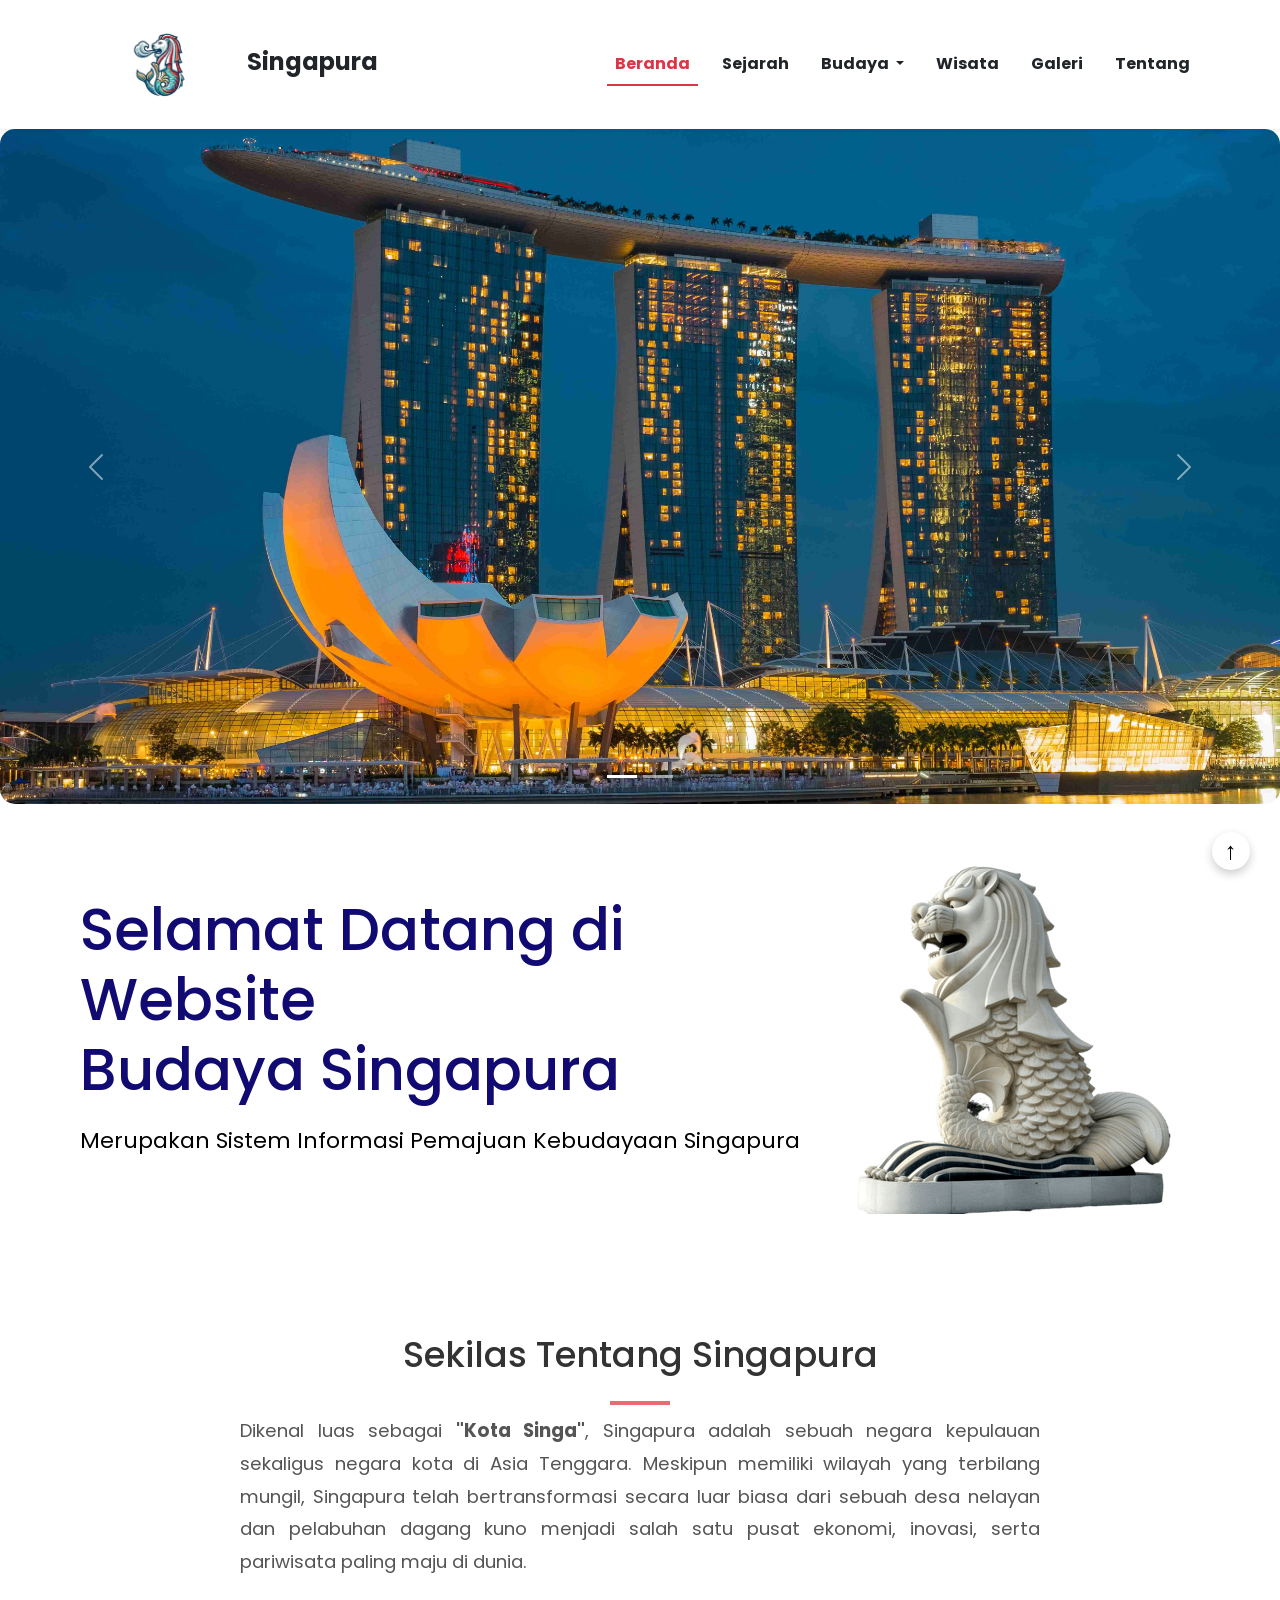
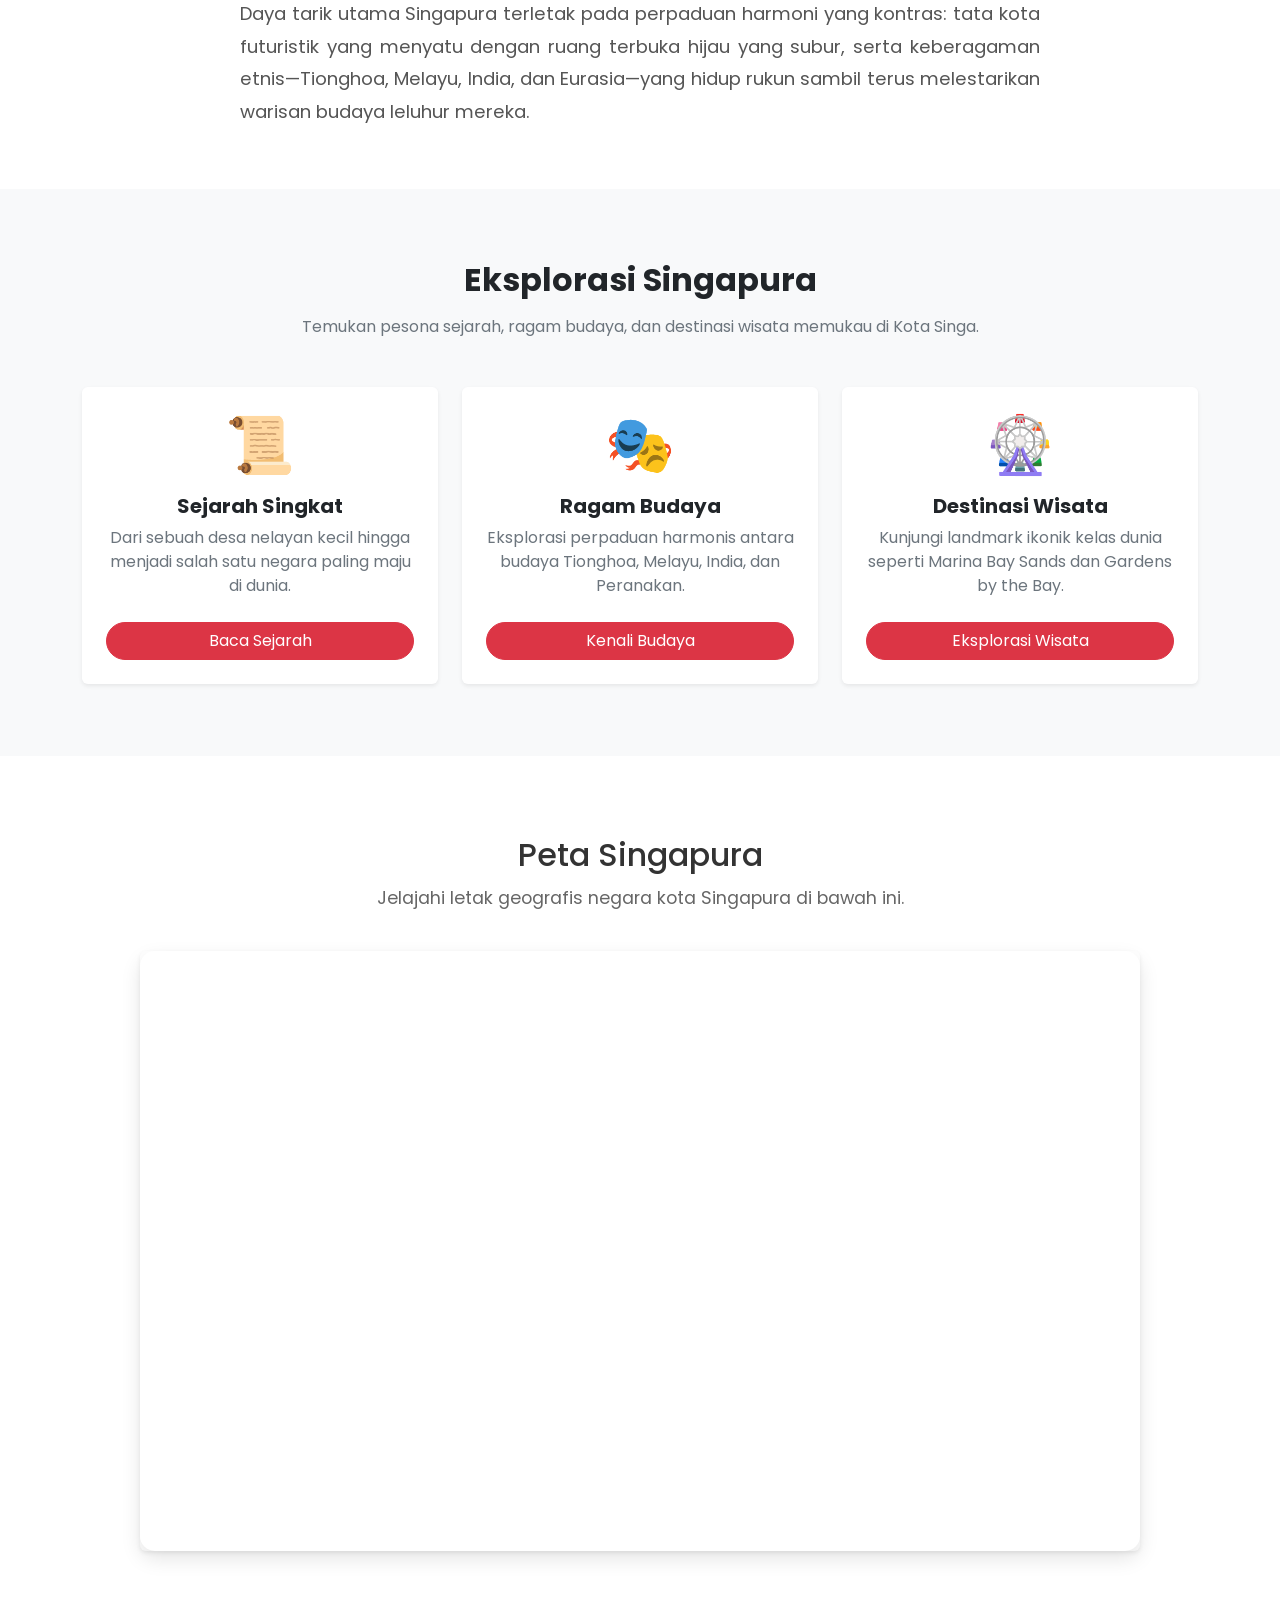
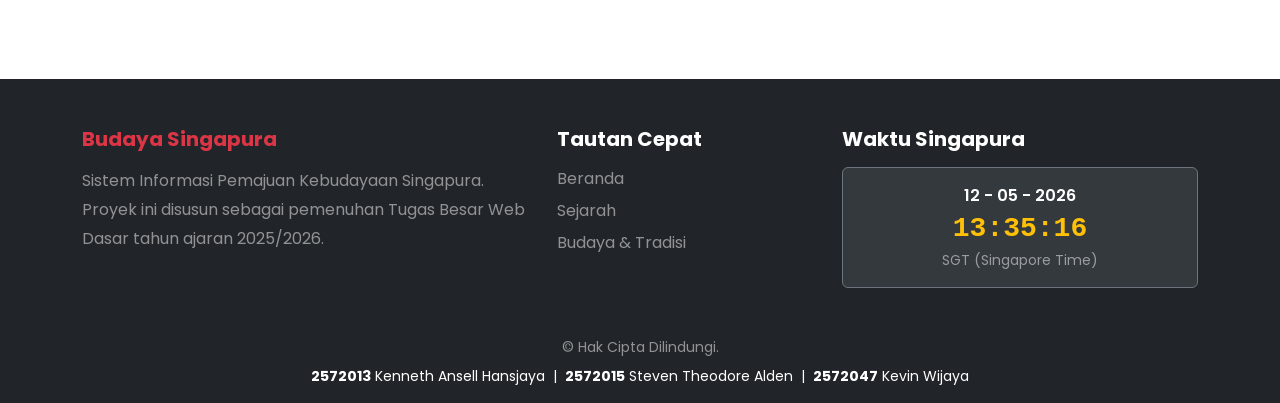
<file: index.html>
<!DOCTYPE html>
<html lang="id" data-bs-theme="light">
<head>
  <meta charset="UTF-8">
  <meta name="viewport" content="width=device-width, initial-scale=1.0">
  <title>Ayo Jalan-Jalan ke Singapore</title>
  <link rel="stylesheet" href="style.css">
  <link rel="stylesheet" href="wisata.css">
  <link href="https://cdn.jsdelivr.net/npm/bootstrap@5.3.8/dist/css/bootstrap.min.css" rel="stylesheet" integrity="sha384-sRIl4kxILFvY47J16cr9ZwB07vP4J8+LH7qKQnuqkuIAvNWLzeN8tE5YBujZqJLB" crossorigin="anonymous">
</head>
<body id="top">
  <script src="index.js"></script>
  <script src="https://cdn.jsdelivr.net/npm/bootstrap@5.3.8/dist/js/bootstrap.bundle.min.js" integrity="sha384-FKyoEForCGlyvwx9Hj09JcYn3nv7wiPVlz7YYwJrWVcXK/BmnVDxM+D2scQbITxI" crossorigin="anonymous"></script>
  <nav class="navbar navbar-expand-lg bg-white shadow-sm sticky-top py-3">
    <div class="container">
      <a class="navbar-brand" href="index.html">
        <img src="img/logo.png" alt="logo" height="40">
        <span class="fs-4 fw-bold text-dark mb-0">Singapura</span>
      </a>

      <button class="navbar-toggler" type="button" data-bs-toggle="collapse" data-bs-target="#navbarNav">
        <span class="navbar-toggler-icon"></span>
      </button>

      <div class="collapse navbar-collapse" id="navbarNav">
        <ul class="navbar-nav ms-auto fw-bold gap-lg-3">
          <li class="nav-item"><a class="nav-link active" aria-current="page" href="index.html">Beranda</a></li>
          <li class="nav-item"><a class="nav-link text-dark" href="sejarah.html">Sejarah</a></li>

          <li class="nav-item dropdown">
            <a class="nav-link dropdown-toggle text-dark" href="budaya.html" role="button" data-bs-toggle="dropdown">
              Budaya
            </a>
            <ul class="dropdown-menu border-0 shadow">
              <li><a class="dropdown-item" href="budaya.html#tionghoa">Tionghoa</a></li>
              <li><a class="dropdown-item" href="budaya.html#melayu">Melayu</a></li>
              <li><a class="dropdown-item" href="budaya.html#india">India</a></li>
              <li><a class="dropdown-item" href="budaya.html#peranakan">Peranakan</a></li>
              <li><a class="dropdown-item" href="budaya.html#eurasia">Eurasia</a></li>
            </ul>
          </li>

          <li class="nav-item"><a class="nav-link text-dark" href="wisata.html">Wisata</a></li>
          <li class="nav-item"><a class="nav-link text-dark" href="galeri.html">Galeri</a></li>
          <li class="nav-item"><a class="nav-link text-dark" href="about.html">Tentang</a></li>
        </ul>
      </div>
    </div>
</nav>

  <div id="carouselCover" class="carousel slide height-50" data-bs-ride="carousel" data-bs-interval="2000">
    <div class="carousel-indicators">
      <button type="button" data-bs-target="#carouselCover" data-bs-slide-to="0" class="active" aria-current="true" aria-label="Slide 1"></button>
      <button type="button" data-bs-target="#carouselCover" data-bs-slide-to="1" aria-label="Slide 2"></button>
    </div>

    <div class="carousel-inner">
      <div class="carousel-item active">
        <img src="img/cover3.jpg" class="d-block w-100 gambar1" alt="Cover 1">
      </div>
      <div class="carousel-item">
        <img src="img/cover2.png" class="d-block w-100 gambar2" alt="Cover 2">
      </div>
    </div>

    <button class="carousel-control-prev" type="button" data-bs-target="#carouselCover" data-bs-slide="prev">
      <span class="carousel-control-prev-icon" aria-hidden="true"></span>
      <span class="visually-hidden">Previous</span>
    </button>

    <button class="carousel-control-next" type="button" data-bs-target="#carouselCover" data-bs-slide="next">
      <span class="carousel-control-next-icon" aria-hidden="true"></span>
      <span class="visually-hidden">Next</span>
    </button>
  </div>

  <section class="hero">
    <div class="hero-text">
      <h1>
        Selamat Datang di Website <br>
        Budaya Singapura
      </h1>

      <p class="typing">
        Merupakan Sistem Informasi Pemajuan Kebudayaan Singapura
      </p>
    </div>

    <div class="hero-image">
      <img src="img/bg2-beranda.png" alt="">
    </div>
  </section>
  <!-- Section Pengenalan Singkat -->
  <section class="pengantar">
    <div class="container">
      <div class="pengantar-content">
        <h2>Sekilas Tentang Singapura</h2>
        <hr class="garis-judul opacity-75">
        <p>
          Dikenal luas sebagai <strong>"Kota Singa"</strong>, Singapura adalah sebuah negara kepulauan sekaligus negara kota di Asia Tenggara. Meskipun memiliki wilayah yang terbilang mungil, Singapura telah bertransformasi secara luar biasa dari sebuah desa nelayan dan pelabuhan dagang kuno menjadi salah satu pusat ekonomi, inovasi, serta pariwisata paling maju di dunia.
        </p>
        <p>
          Daya tarik utama Singapura terletak pada perpaduan harmoni yang kontras: tata kota futuristik yang menyatu dengan ruang terbuka hijau yang subur, serta keberagaman etnis—Tionghoa, Melayu, India, dan Eurasia—yang hidup rukun sambil terus melestarikan warisan budaya leluhur mereka.
        </p>
      </div>
    </div>
  </section>
  <section class="highlight py-5 bg-light text-center">
    <div class="container py-4">
      <h2 class="fw-bold mb-3">Eksplorasi Singapura</h2>
      <p class="text-secondary mb-5">Temukan pesona sejarah, ragam budaya, dan destinasi wisata memukau di Kota Singa.</p>
      
      <div class="row g-4">
        
        <div class="col-md-4">
          <div class="card h-100 border-0 shadow-sm p-4 text-center custom-card">
            <div class="display-4 mb-3">📜</div>
            <h3 class="h5 fw-bold">Sejarah Singkat</h3>
            <p class="text-secondary mb-4">Dari sebuah desa nelayan kecil hingga menjadi salah satu negara paling maju di dunia.</p>
            <a href="sejarah.html" class="btn btn-danger rounded-pill mt-auto px-4">Baca Sejarah</a>
          </div>
        </div>

        <div class="col-md-4">
          <div class="card h-100 border-0 shadow-sm p-4 text-center custom-card">
            <div class="display-4 mb-3">🎭</div>
            <h3 class="h5 fw-bold">Ragam Budaya</h3>
            <p class="text-secondary mb-4">Eksplorasi perpaduan harmonis antara budaya Tionghoa, Melayu, India, dan Peranakan.</p>
            <a href="budaya.html" class="btn btn-danger rounded-pill mt-auto px-4">Kenali Budaya</a>
          </div>
        </div>

        <div class="col-md-4">
          <div class="card h-100 border-0 shadow-sm p-4 text-center custom-card">
            <div class="display-4 mb-3">🎡</div>
            <h3 class="h5 fw-bold">Destinasi Wisata</h3>
            <p class="text-secondary mb-4">Kunjungi landmark ikonik kelas dunia seperti Marina Bay Sands dan Gardens by the Bay.</p>
            <a href="wisata.html" class="btn btn-danger rounded-pill mt-auto px-4">Eksplorasi Wisata</a>
          </div>
        </div>

      </div>
    </div>
  </section>
<section class="lokasi">
    <div class="container">
      <h2>Peta Singapura</h2>
      <p>Jelajahi letak geografis negara kota Singapura di bawah ini.</p>
      
      <div class="map-wrapper">
          <iframe src="https://www.google.com/maps/embed?pb=!1m18!1m12!1m3!1d255281.22560379928!2d103.67909687658268!3d1.3139945931580126!2m3!1f0!2f0!3f0!3m2!1i1024!2i768!4f13.1!3m3!1m2!1s0x31da11238a8b9375%3A0x887869cf52abf5c4!2sSingapura!5e0!3m2!1sid!2sid!4v1780146672188!5m2!1sid!2sid" 
          width="800" 
          height="600" 
          class="w-100 rounded shadow-sm"
          style="border:0;" 
          allowfullscreen="" 
          loading="lazy" 
          referrerpolicy="no-referrer-when-downgrade">
        </iframe>
      </div>
    </div>
  </section>
<footer class="bg-dark text-white pt-5 pb-3 mt-5">
  <div class="container">
    <div class="row gy-4">
      
      <div class="col-lg-5 col-md-12">
        <h5 class="fw-bold text-danger mb-3">Budaya Singapura</h5>
        <p class="text-white-50" style="line-height: 1.8;">
          Sistem Informasi Pemajuan Kebudayaan Singapura. Proyek ini disusun sebagai pemenuhan Tugas Besar Web Dasar tahun ajaran 2025/2026.
        </p>
      </div>
      
      <div class="col-lg-3 col-md-6">
        <h5 class="fw-bold mb-3">Tautan Cepat</h5>
        <ul class="list-unstyled">
          <li class="mb-2"><a href="index.html" class="text-white-50 text-decoration-none">Beranda</a></li>
          <li class="mb-2"><a href="sejarah.html" class="text-white-50 text-decoration-none">Sejarah</a></li>
          <li class="mb-2"><a href="budaya.html" class="text-white-50 text-decoration-none">Budaya & Tradisi</a></li>
        </ul>
      </div>
      <div class="col-lg-4 col-md-6">
        <h5 class="fw-bold mb-3">Waktu Singapura</h5>
        <div class="p-3 bg-secondary bg-opacity-25 rounded border border-secondary text-center">
          <p id="tanggal-singapura" class="text-white fw-semibold font-montserrat mb-0">01/01/2000</p>
          <span id="jam-singapura" class="fs-3 fw-bold font-monospace text-warning">00:00:00</span>
          <div class="text-white-50 small">SGT (Singapore Time)</div>
        </div>
      </div>

    </div>

    <hr class="border-dark my-4 opacity-100">

    <div class="text-center text-white-50 small">
      <p class="mb-2">&copy; <span id="tahun-automatic"></span> Hak Cipta Dilindungi.</p>
      <p class="mb-0 text-white">
        <strong>2572013</strong> Kenneth Ansell Hansjaya &nbsp;|&nbsp; 
        <strong>2572015</strong> Steven Theodore Alden &nbsp;|&nbsp; 
        <strong>2572047</strong> Kevin Wijaya
      </p>
    </div>
  </div>
</footer>
    <div class="cursor"></div>
    <a href="#top" class="btn-ke-atas">
    &uparrow;
  </a>
    
</body>
</html>
</file>
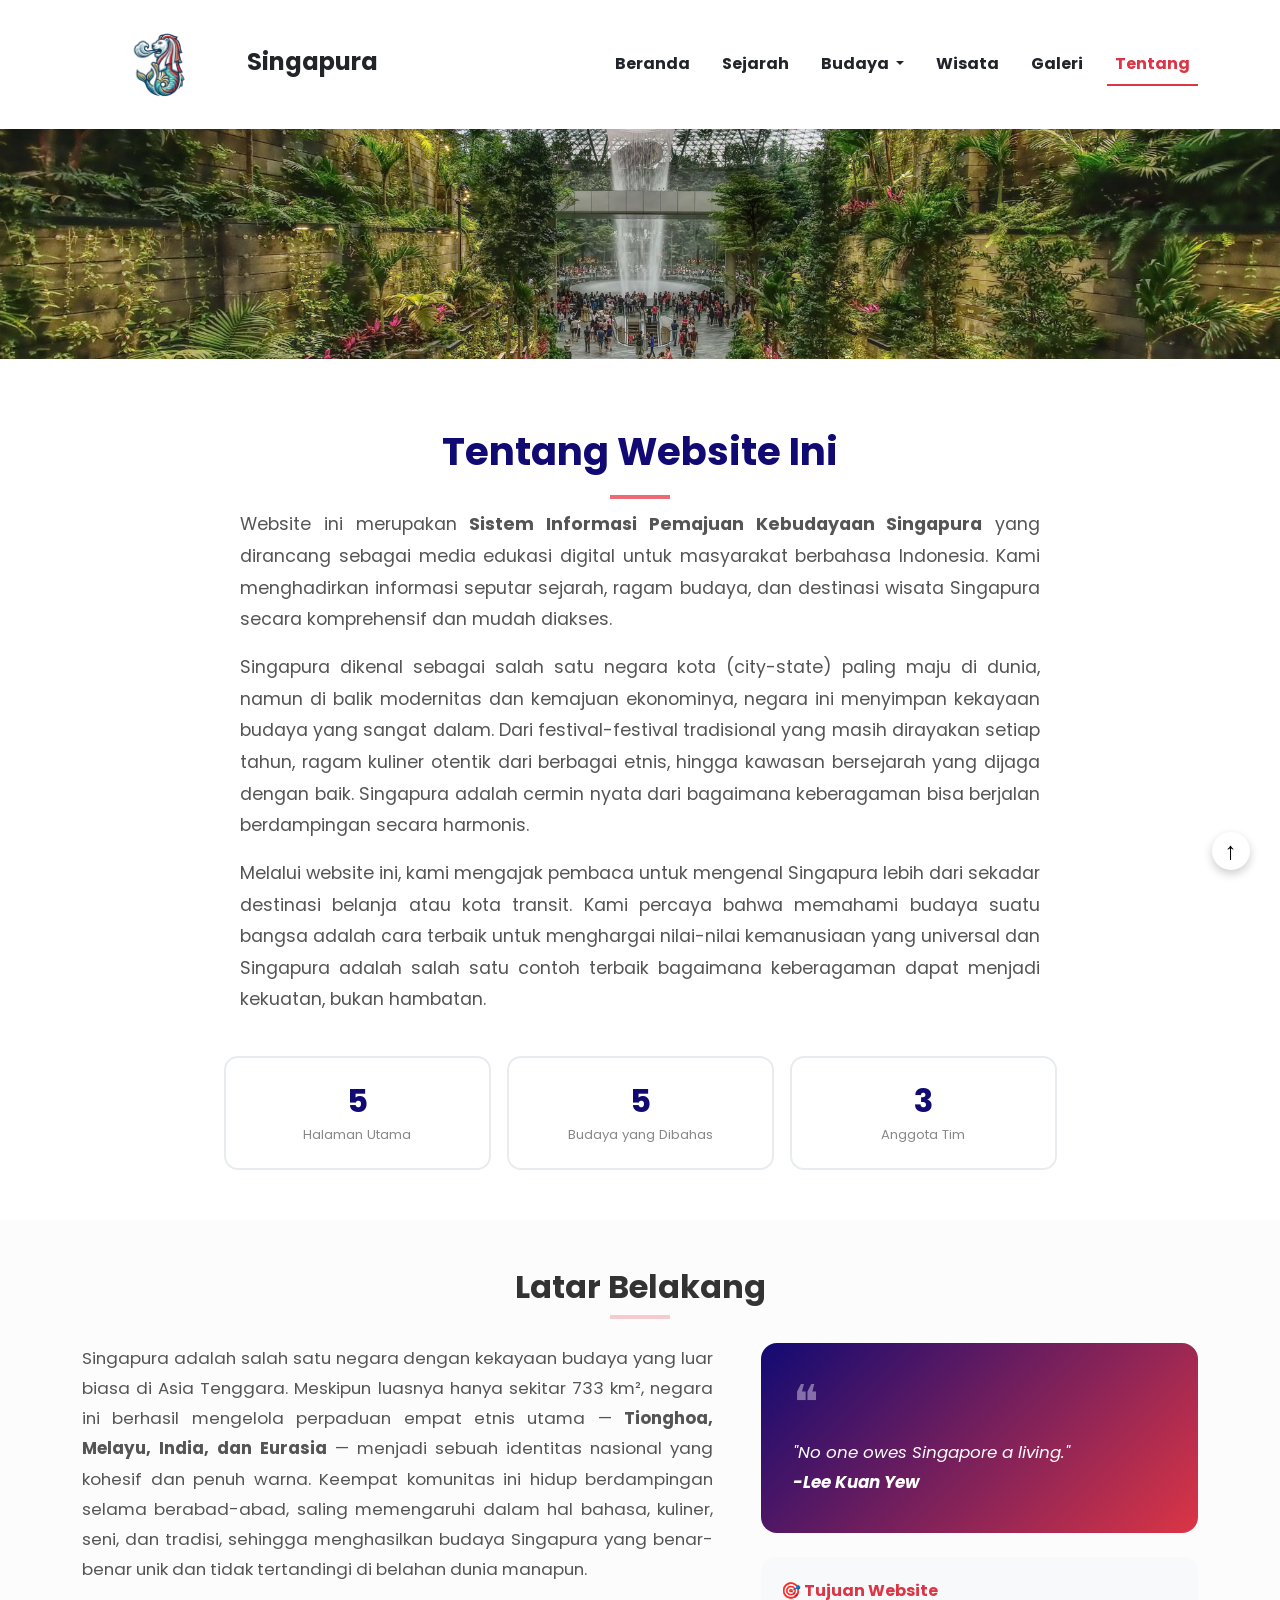
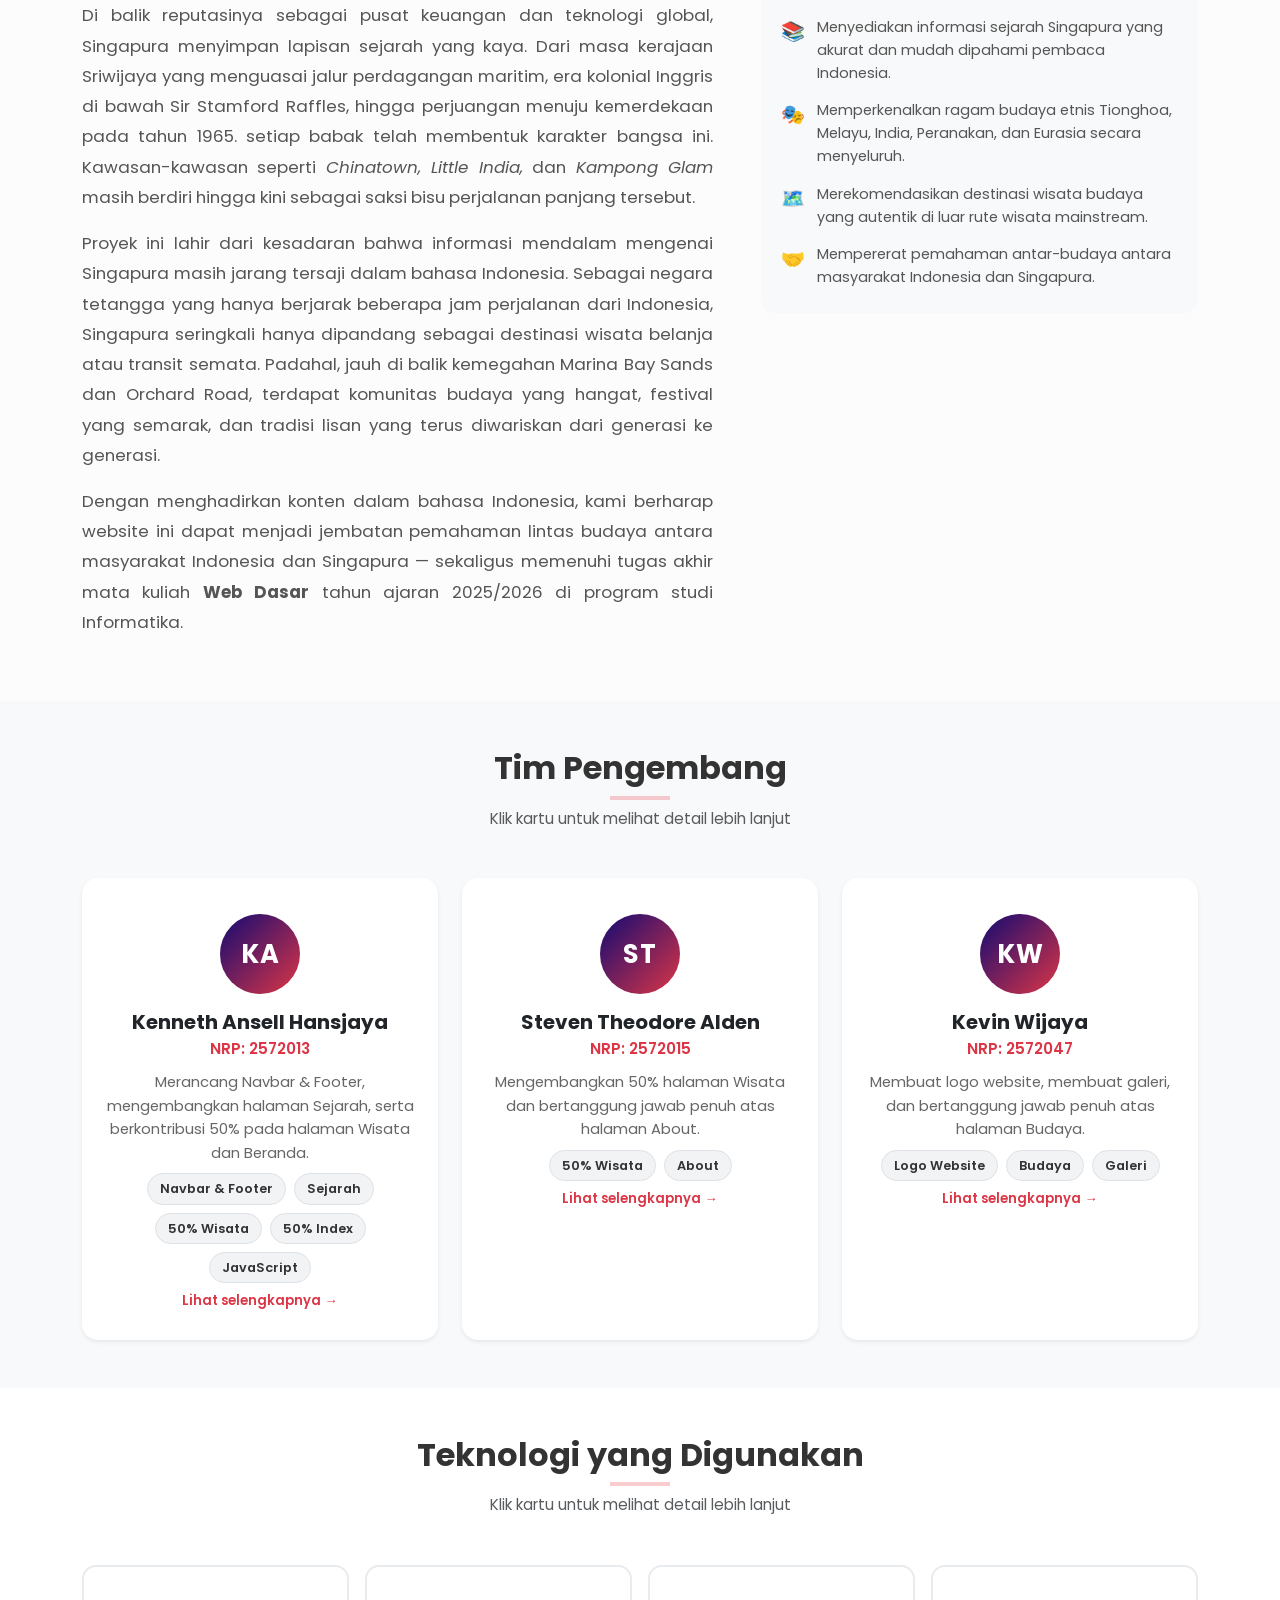
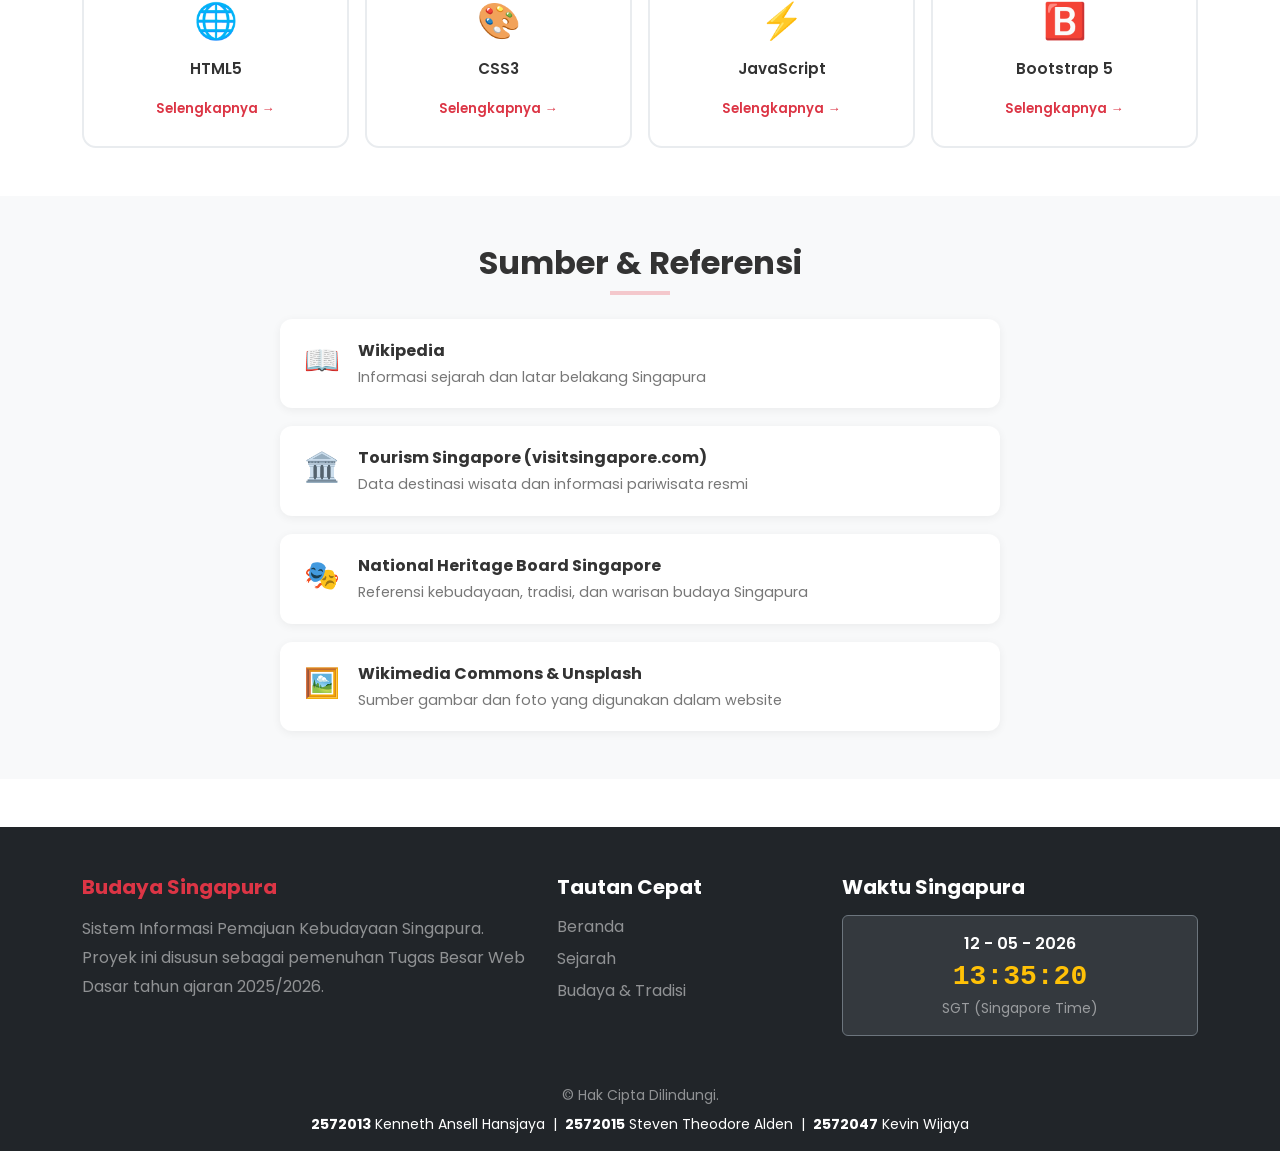
<file: about.html>
<!DOCTYPE html>
<html lang="id" data-bs-theme="light">
<head>
    <meta charset="UTF-8">
    <meta name="viewport" content="width=device-width, initial-scale=1.0">
    <title>About Singapura</title>
    <link rel="stylesheet" href="style.css">
    <link rel="stylesheet" href="about.css">
    <link rel="stylesheet" href="wisata.css">
    <link href="https://cdn.jsdelivr.net/npm/bootstrap@5.3.8/dist/css/bootstrap.min.css" rel="stylesheet" integrity="sha384-sRIl4kxILFvY47J16cr9ZwB07vP4J8+LH7qKQnuqkuIAvNWLzeN8tE5YBujZqJLB" crossorigin="anonymous">
</head>

<body id="top">
    <script src="index.js"></script>
    <script src="https://cdn.jsdelivr.net/npm/bootstrap@5.3.8/dist/js/bootstrap.bundle.min.js" integrity="sha384-FKyoEForCGlyvwx9Hj09JcYn3nv7wiPVlz7YYwJrWVcXK/BmnVDxM+D2scQbITxI" crossorigin="anonymous"></script>
  <nav class="navbar navbar-expand-lg bg-white shadow-sm sticky-top py-3">
    <div class="container">
      <a class="navbar-brand" href="index.html">
        <img src="img/logo.png" alt="logo" height="40">
        <span class="fs-4 fw-bold text-dark mb-0">Singapura</span>
      </a>

      <button class="navbar-toggler" type="button" data-bs-toggle="collapse" data-bs-target="#navbarNav">
        <span class="navbar-toggler-icon"></span>
      </button>

      <div class="collapse navbar-collapse" id="navbarNav">
        <ul class="navbar-nav ms-auto fw-bold gap-lg-3">
          <li class="nav-item"><a class="nav-link text-dark" href="index.html">Beranda</a></li>
          <li class="nav-item"><a class="nav-link text-dark" href="sejarah.html">Sejarah</a></li>

          <li class="nav-item dropdown">
            <a class="nav-link dropdown-toggle text-dark" href="budaya.html" role="button" data-bs-toggle="dropdown">
              Budaya
            </a>
            <ul class="dropdown-menu border-0 shadow">
              <li><a class="dropdown-item" href="budaya.html#tionghoa">Tionghoa</a></li>
              <li><a class="dropdown-item" href="budaya.html#melayu">Melayu</a></li>
              <li><a class="dropdown-item" href="budaya.html#india">India</a></li>
              <li><a class="dropdown-item" href="budaya.html#peranakan">Peranakan</a></li>
              <li><a class="dropdown-item" href="budaya.html#eurasia">Eurasia</a></li>
            </ul>
          </li>

          <li class="nav-item"><a class="nav-link text-dark" href="wisata.html">Wisata</a></li>
          <li class="nav-item"><a class="nav-link text-dark" href="galeri.html">Galeri</a></li>
          <li class="nav-item"><a class="nav-link active" aria-current="page" href="about.html">Tentang</a></li>
        </ul>
      </div>
    </div>
</nav>

  <!-- Banner -->
    <section class="banner">
        <img src="img/about.avif" alt="banner about">
    </section>

  <!-- Hero About -->
    <section class="about-hero">
        <div class="container">
            <div class="about-hero-content">
                <h1>Tentang Website Ini</h1>
                <hr class="garis-judul opacity-75">
                <p>
                Website ini merupakan <strong>Sistem Informasi Pemajuan Kebudayaan Singapura</strong> yang dirancang
                sebagai media edukasi digital untuk masyarakat berbahasa Indonesia. Kami menghadirkan informasi
                seputar sejarah, ragam budaya, dan destinasi wisata Singapura secara komprehensif dan mudah diakses.
                </p>
                <p>
                Singapura dikenal sebagai salah satu negara kota (city-state) paling maju di dunia, namun di balik
                modernitas dan kemajuan ekonominya, negara ini menyimpan kekayaan budaya yang sangat dalam. Dari
                festival-festival tradisional yang masih dirayakan setiap tahun, ragam kuliner otentik dari berbagai
                etnis, hingga kawasan bersejarah yang dijaga dengan baik. Singapura adalah cermin nyata dari
                bagaimana keberagaman bisa berjalan berdampingan secara harmonis.
                </p>
                <p>
                Melalui website ini, kami mengajak pembaca untuk mengenal Singapura lebih dari sekadar destinasi
                belanja atau kota transit. Kami percaya bahwa memahami budaya suatu bangsa adalah cara terbaik untuk
                menghargai nilai-nilai kemanusiaan yang universal dan Singapura adalah salah satu contoh terbaik
                bagaimana keberagaman dapat menjadi kekuatan, bukan hambatan.
                </p>
            </div>

            <div class="about-stats row g-3 mt-4 justify-content-center">
                <div class="col-6 col-md-3">
                    <div class="stat-card text-center">
                        <span class="stat-num">5</span>
                        <span class="stat-label">Halaman Utama</span>
                    </div>
                </div>
                <div class="col-6 col-md-3">
                    <div class="stat-card text-center">
                        <span class="stat-num">5</span>
                        <span class="stat-label">Budaya yang Dibahas</span>
                    </div>
                </div>
                <div class="col-6 col-md-3">
                    <div class="stat-card text-center">
                        <span class="stat-num">3</span>
                        <span class="stat-label">Anggota Tim</span>
                    </div>
                </div>
            </div>
        </div>
    </section>

    <section class="about-latar py-5">
        <div class="container">
            <h2 class="text-center fw-bold mb-2">Latar Belakang</h2>
            <hr class="garis-judul mx-auto mb-4">

            <div class="row align-items-start g-5">
                <div class="col-md-7">
                    <p class="about-p">
                        Singapura adalah salah satu negara dengan kekayaan budaya yang luar biasa di Asia Tenggara.
                        Meskipun luasnya hanya sekitar 733 km², negara ini berhasil mengelola perpaduan empat etnis utama —
                        <strong>Tionghoa, Melayu, India, dan Eurasia</strong> — menjadi sebuah identitas nasional yang
                        kohesif dan penuh warna. Keempat komunitas ini hidup berdampingan selama berabad-abad, saling
                        memengaruhi dalam hal bahasa, kuliner, seni, dan tradisi, sehingga menghasilkan budaya Singapura
                        yang benar-benar unik dan tidak tertandingi di belahan dunia manapun.
                    </p>
                    <p class="about-p">
                        Di balik reputasinya sebagai pusat keuangan dan teknologi global, Singapura menyimpan lapisan
                        sejarah yang kaya. Dari masa kerajaan Sriwijaya yang menguasai jalur perdagangan maritim, era
                        kolonial Inggris di bawah Sir Stamford Raffles, hingga perjuangan menuju kemerdekaan pada tahun
                        1965. setiap babak telah membentuk karakter bangsa ini. Kawasan-kawasan seperti <em>Chinatown,
                        Little India,</em> dan <em>Kampong Glam</em> masih berdiri hingga kini sebagai saksi bisu
                        perjalanan panjang tersebut.
                    </p>
                    <p class="about-p">
                        Proyek ini lahir dari kesadaran bahwa informasi mendalam mengenai Singapura masih jarang tersaji
                        dalam bahasa Indonesia. Sebagai negara tetangga yang hanya berjarak beberapa jam perjalanan dari
                        Indonesia, Singapura seringkali hanya dipandang sebagai destinasi wisata belanja atau transit
                        semata. Padahal, jauh di balik kemegahan Marina Bay Sands dan Orchard Road, terdapat komunitas
                        budaya yang hangat, festival yang semarak, dan tradisi lisan yang terus diwariskan dari generasi
                        ke generasi.
                    </p>
                    <p class="about-p">
                        Dengan menghadirkan konten dalam bahasa Indonesia, kami berharap website ini dapat menjadi
                        jembatan pemahaman lintas budaya antara masyarakat Indonesia dan Singapura — sekaligus memenuhi
                        tugas akhir mata kuliah <strong>Web Dasar</strong> tahun ajaran 2025/2026 di program studi
                        Informatika.
                    </p>
                </div>

                <div class="col-md-5">
                    <div class="about-quote mb-4">
                        <span class="quote-icon">❝</span>
                        <p>
                        "No one owes Singapore a living."
                        </p>
                        <p><strong>-Lee Kuan Yew</strong></p>
                    </div>

                    <div class="tujuan-list">
                        <h6 class="fw-bold text-danger mb-3">🎯 Tujuan Website</h6>
                        <div class="tujuan-item">
                            <span>📚</span>
                            <p>Menyediakan informasi sejarah Singapura yang akurat dan mudah dipahami pembaca Indonesia.</p>
                        </div>
                        <div class="tujuan-item">
                            <span>🎭</span>
                            <p>Memperkenalkan ragam budaya etnis Tionghoa, Melayu, India, Peranakan, dan Eurasia secara menyeluruh.</p>
                        </div>
                        <div class="tujuan-item">
                            <span>🗺️</span>
                            <p>Merekomendasikan destinasi wisata budaya yang autentik di luar rute wisata mainstream.</p>
                        </div>
                        <div class="tujuan-item">
                            <span>🤝</span>
                            <p>Mempererat pemahaman antar-budaya antara masyarakat Indonesia dan Singapura.</p>
                        </div>
                    </div>
                </div>
            </div>
        </div>
    </section>

    <section class="about-tim py-5 bg-light">
        <div class="container">
            <h2 class="text-center fw-bold mb-2">Tim Pengembang</h2>
            <hr class="garis-judul mx-auto mb-2">
            <p class="text-center text-muted mb-5" style="font-size:0.95rem;">Klik kartu untuk melihat detail lebih lanjut</p>
            <div class="row g-4 justify-content-center">

                <div class="col-md-4">
                    <div class="tim-card text-center shadow-sm" data-bs-toggle="modal" data-bs-target="#modalKenneth" style="cursor:pointer;">
                        <div class="tim-avatar">KA</div>
                        <h5 class="fw-bold mt-3 mb-1">Kenneth Ansell Hansjaya</h5>
                        <p class="tim-role">NRP: 2572013</p>
                        <p class="tim-desc">Merancang Navbar & Footer, mengembangkan halaman Sejarah, serta berkontribusi 50% pada halaman Wisata dan Beranda.</p>
                        <div class="modal-skills mt-2 justify-content-center">
                            <span class="skill-tag">Navbar & Footer</span>
                            <span class="skill-tag">Sejarah</span>
                            <span class="skill-tag">50% Wisata</span>
                            <span class="skill-tag">50% Index</span>
                            <span class="skill-tag">JavaScript</span>
                        </div>
                        <span class="tim-more mt-2">Lihat selengkapnya →</span>
                    </div>
                </div>
                    
                <div class="col-md-4">
                    <div class="tim-card text-center shadow-sm" data-bs-toggle="modal" data-bs-target="#modalSteven" style="cursor:pointer;">
                        <div class="tim-avatar">ST</div>
                        <h5 class="fw-bold mt-3 mb-1">Steven Theodore Alden</h5>
                        <p class="tim-role">NRP: 2572015</p>
                        <p class="tim-desc">Mengembangkan 50% halaman Wisata dan bertanggung jawab penuh atas halaman About.</p>
                        <div class="modal-skills mt-2 justify-content-center">
                            <span class="skill-tag">50% Wisata</span>
                            <span class="skill-tag">About</span>
                        </div>
                        <span class="tim-more mt-2">Lihat selengkapnya →</span>
                    </div>
                </div>

             <div class="col-md-4">
                <div class="tim-card text-center shadow-sm" data-bs-toggle="modal" data-bs-target="#modalKevin" style="cursor:pointer;">
                    <div class="tim-avatar">KW</div>
                    <h5 class="fw-bold mt-3 mb-1">Kevin Wijaya</h5>
                    <p class="tim-role">NRP: 2572047</p>
                    <p class="tim-desc">
                        Membuat logo website, membuat galeri, dan bertanggung jawab penuh atas halaman Budaya.
                    </p>

                    <div class="modal-skills mt-2 justify-content-center">
                        <span class="skill-tag">Logo Website</span>
                        <span class="skill-tag">Budaya</span>
                         <span class="skill-tag">Galeri</span>
                    </div>

                    <span class="tim-more mt-2">Lihat selengkapnya →</span>
                </div>
            </div>
            </div>
        </div>
    </section>

    <div class="modal fade" id="modalKenneth" tabindex="-1">
        <div class="modal-dialog modal-dialog-centered">
            <div class="modal-content border-0 shadow-lg">
                <div class="modal-header border-0 pb-0">
                    <button type="button" class="btn-close" data-bs-dismiss="modal"></button>
                </div>
                <div class="modal-body text-center px-4 pb-4">
                    <div class="tim-avatar mx-auto mb-3" style="width:90px;height:90px;font-size:1.8rem;">KA</div>
                    <h5 class="fw-bold mb-1">Kenneth Ansell Hansjaya</h5>
                    <p class="tim-role">NRP: 2572013 &nbsp;·&nbsp; Program Studi Informatika</p>
                    <hr>
                    <p class="text-muted" style="font-size:0.95rem;line-height:1.8;text-align:justify;">
                    Kenneth bertanggung jawab atas pengembangan komponen utama website ini. Ia merancang dan
                    membangun <strong>Navbar</strong> yang responsif dan konsisten di seluruh halaman, serta
                    <strong>Footer</strong> lengkap dengan jam real-time Singapura dan informasi tim. Kenneth
                    juga mengerjakan seluruh halaman <strong>Sejarah</strong>, halaman <strong>Wisata</strong>
                    sebesar 50%, dan halaman <strong>Beranda (Index)</strong> sebesar 50% bersama anggota tim lainnya.
                    </p>
                    <div class="modal-skills mt-3">
                    <span class="skill-tag">Navbar & Footer</span>
                    <span class="skill-tag">Halaman Sejarah</span>
                    <span class="skill-tag">50% Wisata</span>
                    <span class="skill-tag">50% Index</span>
                    <span class="skill-tag">JavaScript</span>
                    </div>
                </div>
            </div>
        </div>
    </div>

    <div class="modal fade" id="modalSteven" tabindex="-1">
        <div class="modal-dialog modal-dialog-centered">
            <div class="modal-content border-0 shadow-lg">
                <div class="modal-header border-0 pb-0">
                    <button type="button" class="btn-close" data-bs-dismiss="modal"></button>
                </div>
                <div class="modal-body text-center px-4 pb-4">
                    <div class="tim-avatar mx-auto mb-3" style="width:90px;height:90px;font-size:1.8rem;">ST</div>
                    <h5 class="fw-bold mb-1">Steven Theodore Alden</h5>
                    <p class="tim-role">NRP: 2572015 &nbsp;·&nbsp; Program Studi Informatika</p>

                    <hr>
                    <p class="text-muted" style="font-size:0.95rem;line-height:1.8;text-align:justify;">
                    Steven berkontribusi pada pengembangan halaman <strong>Wisata</strong> sebesar 50%
                    bersama Kenneth, serta bertanggung jawab penuh atas halaman <strong>About</strong>
                    yang mencakup informasi tim, latar belakang proyek, teknologi yang digunakan,
                    dan sumber referensi website ini.
                    </p>
                    <div class="modal-skills mt-3">
                        <span class="skill-tag">50% Wisata</span>
                        <span class="skill-tag">Halaman About</span>
                    </div>
                </div>
            </div>
        </div>
    </div>

    <div class="modal fade" id="modalKevin" tabindex="-1">
    <div class="modal-dialog modal-dialog-centered">
        <div class="modal-content border-0 shadow-lg">
            <div class="modal-header border-0 pb-0">
                <button type="button" class="btn-close" data-bs-dismiss="modal"></button>
            </div>
            <div class="modal-body text-center px-4 pb-4">
                <div class="tim-avatar mx-auto mb-3" style="width:90px;height:90px;font-size:1.8rem;">KW</div>
                <h5 class="fw-bold mb-1">Kevin Wijaya</h5>
                <p class="tim-role">NRP: 2572047 &nbsp;·&nbsp; Program Studi Informatika</p>

                <hr>

                <p class="text-muted" style="font-size:0.95rem;line-height:1.8;text-align:justify;">
                    Kevin bertanggung jawab dalam pembuatan <strong>logo website</strong> sebagai
                    identitas visual proyek, <strong>membuat album</strong> yang menarik, serta mengerjakan halaman
                    <strong>Budaya</strong> yang berisi informasi mengenai keberagaman budaya
                    dan tradisi yang menjadi fokus pembahasan dalam website ini.
                </p>

                <div class="modal-skills mt-3">
                    <span class="skill-tag">Logo Website</span>
                    <span class="skill-tag">Budaya</span>
                    <span class="skill-tag">Galeri</span>
                </div>
            </div>
        </div>
    </div>
</div>

    <section class="about-teknologi py-5">
        <div class="container">
            <h2 class="text-center fw-bold mb-2">Teknologi yang Digunakan</h2>
            <hr class="garis-judul mx-auto mb-2">
            <p class="text-center text-muted mb-5" style="font-size:0.95rem;">Klik kartu untuk melihat detail lebih lanjut</p>
            <div class="row g-3 justify-content-center">

                <div class="col-6 col-md-3">
                    <div class="tech-badge" data-bs-toggle="modal" data-bs-target="#modalHTML" style="cursor:pointer;">
                        <span class="tech-icon">🌐</span>
                        <span class="tech-name">HTML5</span>
                        <span class="tim-more mt-2">Selengkapnya →</span>
                    </div>
                </div>
                <div class="col-6 col-md-3">
                    <div class="tech-badge" data-bs-toggle="modal" data-bs-target="#modalCSS" style="cursor:pointer;">
                        <span class="tech-icon">🎨</span>
                        <span class="tech-name">CSS3</span>
                        <span class="tim-more mt-2">Selengkapnya →</span>
                    </div>
                </div>
                <div class="col-6 col-md-3">
                    <div class="tech-badge" data-bs-toggle="modal" data-bs-target="#modalJS" style="cursor:pointer;">
                        <span class="tech-icon">⚡</span>
                        <span class="tech-name">JavaScript</span>
                        <span class="tim-more mt-2">Selengkapnya →</span>
                    </div>
                </div>
                <div class="col-6 col-md-3">
                    <div class="tech-badge" data-bs-toggle="modal" data-bs-target="#modalBS" style="cursor:pointer;">
                        <span class="tech-icon">🅱️</span>
                        <span class="tech-name">Bootstrap 5</span>
                        <span class="tim-more mt-2">Selengkapnya →</span>
                    </div>
                </div>
            </div>
        </div>
    </section>

  <!-- Modal HTML5 -->
    <div class="modal fade" id="modalHTML" tabindex="-1">
        <div class="modal-dialog modal-dialog-centered">
            <div class="modal-content border-0 shadow-lg">
                <div class="modal-header border-0 pb-0">
                    <button type="button" class="btn-close" data-bs-dismiss="modal"></button>
                </div>
                <div class="modal-body px-4 pb-4">
                    <div class="text-center mb-3">
                        <span style="font-size:3rem;">🌐</span>
                        <h5 class="fw-bold mt-2 mb-0">HTML5</h5>
                        <p class="text-muted small">HyperText Markup Language versi 5</p>
                    </div>
                    <hr>
                    <p class="text-muted" style="font-size:0.95rem;line-height:1.8;text-align:justify;">
                        HTML5 digunakan sebagai fondasi struktur seluruh halaman website ini. Dengan HTML5, kami
                        memanfaatkan elemen semantik seperti <code>&lt;nav&gt;</code>, <code>&lt;section&gt;</code>,
                        <code>&lt;article&gt;</code>, dan <code>&lt;footer&gt;</code> agar struktur halaman lebih
                        terorganisir dan mudah dipahami oleh mesin pencari (SEO-friendly). HTML5 juga memungkinkan
                        integrasi multimedia seperti gambar dan video secara native tanpa plugin tambahan.
                    </p>
                    <div class="modal-skills mt-3">
                        <span class="skill-tag">Semantic Elements</span>
                        <span class="skill-tag">SEO-Friendly</span>
                        <span class="skill-tag">Multimedia Support</span>
                    </div>
                </div>
            </div>
        </div>
    </div>

    <div class="modal fade" id="modalCSS" tabindex="-1">
        <div class="modal-dialog modal-dialog-centered">
            <div class="modal-content border-0 shadow-lg">
                <div class="modal-header border-0 pb-0">
                    <button type="button" class="btn-close" data-bs-dismiss="modal"></button>
                </div>
                <div class="modal-body px-4 pb-4">
                    <div class="text-center mb-3">
                        <span style="font-size:3rem;">🎨</span>
                        <h5 class="fw-bold mt-2 mb-0">CSS3</h5>
                        <p class="text-muted small">Cascading Style Sheets versi 3</p>
                    </div>
                    <hr>
                    <p class="text-muted" style="font-size:0.95rem;line-height:1.8;text-align:justify;">
                        CSS3 digunakan untuk menata tampilan visual seluruh halaman — mulai dari warna, tipografi,
                        layout, hingga animasi. Kami memanfaatkan fitur-fitur CSS3 modern seperti <em>Flexbox</em>
                        dan <em>CSS Grid</em> untuk layout yang responsif, serta <em>keyframe animations</em> untuk
                        efek fade-in dan slide yang muncul saat halaman dimuat. Semua transisi hover pada card dan
                        tombol juga dikerjakan murni menggunakan CSS3 tanpa library tambahan.
                    </p>
                    <div class="modal-skills mt-3">
                        <span class="skill-tag">Flexbox & Grid</span>
                        <span class="skill-tag">Animasi Keyframe</span>
                        <span class="skill-tag">Hover Effects</span>
                        <span class="skill-tag">Custom Properties</span>
                    </div>
                </div>
            </div>
        </div>
    </div>

    <div class="modal fade" id="modalJS" tabindex="-1">
        <div class="modal-dialog modal-dialog-centered">
            <div class="modal-content border-0 shadow-lg">
                <div class="modal-header border-0 pb-0">
                    <button type="button" class="btn-close" data-bs-dismiss="modal"></button>
                </div>
                <div class="modal-body px-4 pb-4">
                    <div class="text-center mb-3">
                        <span style="font-size:3rem;">⚡</span>
                        <h5 class="fw-bold mt-2 mb-0">JavaScript</h5>
                        <p class="text-muted small">Bahasa pemrograman web dinamis</p>
                    </div>
                    <hr>
                    <p class="text-muted" style="font-size:0.95rem;line-height:1.8;text-align:justify;">
                        JavaScript digunakan untuk menghadirkan interaktivitas dan dinamisme pada website ini.
                        Beberapa implementasi yang kami gunakan antara lain: jam real-time Singapura (SGT) yang
                        terus diperbarui setiap detik di footer, efek custom cursor, penghitungan tahun otomatis
                        untuk copyright, serta manipulasi DOM untuk animasi elemen saat halaman pertama kali dimuat.
                        Semua script ditulis dalam JavaScript vanilla tanpa framework tambahan.
                    </p>
                    <div class="modal-skills mt-3">
                        <span class="skill-tag">DOM Manipulation</span>
                        <span class="skill-tag">Real-time Clock</span>
                        <span class="skill-tag">Event Handling</span>
                        <span class="skill-tag">Vanilla JS</span>
                    </div>
                </div>
            </div>
        </div>
    </div>

  <!-- Modal Bootstrap -->
    <div class="modal fade" id="modalBS" tabindex="-1">
        <div class="modal-dialog modal-dialog-centered">
            <div class="modal-content border-0 shadow-lg">
                <div class="modal-header border-0 pb-0">
                <button type="button" class="btn-close" data-bs-dismiss="modal"></button>
                </div>
                <div class="modal-body px-4 pb-4">
                    <div class="text-center mb-3">
                        <span style="font-size:3rem;">🅱️</span>
                        <h5 class="fw-bold mt-2 mb-0">Bootstrap 5</h5>
                        <p class="text-muted small">Framework CSS paling populer di dunia</p>
                    </div>
                    <hr>
                    <p class="text-muted" style="font-size:0.95rem;line-height:1.8;text-align:justify;">
                        Bootstrap 5 digunakan sebagai framework CSS utama untuk mempercepat pembangunan komponen
                        antarmuka yang konsisten dan responsif. Kami memanfaatkan sistem grid Bootstrap untuk
                        mengatur layout multi-kolom, komponen Navbar untuk navigasi yang responsif di semua
                        perangkat, komponen Card untuk menampilkan konten, serta komponen Modal (seperti yang
                        kamu lihat sekarang) untuk menampilkan detail informasi secara interaktif.
                    </p>
                    <div class="modal-skills mt-3">
                        <span class="skill-tag">Grid System</span>
                        <span class="skill-tag">Navbar</span>
                        <span class="skill-tag">Modal</span>
                        <span class="skill-tag">Utility Classes</span>
                    </div>
                </div>
            </div>
        </div>
    </div>

    <section class="about-referensi py-5 bg-light">
        <div class="container">
            <h2 class="text-center fw-bold mb-2">Sumber & Referensi</h2>
            <hr class="garis-judul mx-auto mb-4">
            <div class="referensi-list">
                <div class="referensi-item">
                    <span class="ref-icon">📖</span>
                    <div>
                        <strong>Wikipedia</strong>
                        <p>Informasi sejarah dan latar belakang Singapura</p>
                    </div>
                </div>
                <div class="referensi-item">
                    <span class="ref-icon">🏛️</span>
                    <div>
                        <strong>Tourism Singapore (visitsingapore.com)</strong>
                        <p>Data destinasi wisata dan informasi pariwisata resmi</p>
                    </div>
                </div>
                <div class="referensi-item">
                    <span class="ref-icon">🎭</span>
                    <div>
                        <strong>National Heritage Board Singapore</strong>
                        <p>Referensi kebudayaan, tradisi, dan warisan budaya Singapura</p>
                    </div>
                </div>
                <div class="referensi-item">
                    <span class="ref-icon">🖼️</span>
                    <div>
                        <strong>Wikimedia Commons & Unsplash</strong>
                        <p>Sumber gambar dan foto yang digunakan dalam website</p>
                    </div>
                </div>
            </div>
        </div>
    </section>

    <footer class="bg-dark text-white pt-5 pb-3 mt-5">
        <div class="container">
            <div class="row gy-4">
                <div class="col-lg-5 col-md-12">
                    <h5 class="fw-bold text-danger mb-3">Budaya Singapura</h5>
                    <p class="text-white-50" style="line-height: 1.8;">
                        Sistem Informasi Pemajuan Kebudayaan Singapura. Proyek ini disusun sebagai pemenuhan Tugas Besar Web Dasar tahun ajaran 2025/2026.
                    </p>
                </div>
                <div class="col-lg-3 col-md-6">
                    <h5 class="fw-bold mb-3">Tautan Cepat</h5>
                    <ul class="list-unstyled">
                        <li class="mb-2"><a href="index.html" class="text-white-50 text-decoration-none">Beranda</a></li>
                        <li class="mb-2"><a href="sejarah.html" class="text-white-50 text-decoration-none">Sejarah</a></li>
                        <li class="mb-2"><a href="budaya.html" class="text-white-50 text-decoration-none">Budaya & Tradisi</a></li>
                    </ul>
                </div>
                <div class="col-lg-4 col-md-6">
                    <h5 class="fw-bold mb-3">Waktu Singapura</h5>
                    <div class="p-3 bg-secondary bg-opacity-25 rounded border border-secondary text-center">
                        <p id="tanggal-singapura" class="text-white fw-semibold font-montserrat mb-0">01/01/2000</p>
                        <span id="jam-singapura" class="fs-3 fw-bold font-monospace text-warning">00:00:00</span>
                        <div class="text-white-50 small">SGT (Singapore Time)</div>
                    </div>
                </div>
            </div>
            <hr class="border-dark my-4 opacity-100">
            <div class="text-center text-white-50 small">
                <p class="mb-2">&copy; <span id="tahun-automatic"></span> Hak Cipta Dilindungi.</p>
                <p class="mb-0 text-white">
                <strong>2572013</strong> Kenneth Ansell Hansjaya &nbsp;|&nbsp;
                <strong>2572015</strong> Steven Theodore Alden &nbsp;|&nbsp;
                <strong>2572047</strong> Kevin Wijaya
                </p>
            </div>
        </div>
    </footer>
    <a href="#top" class="btn-ke-atas">&uparrow;</a>
    <div class="cursor"></div>
</body>
</html>
</file>
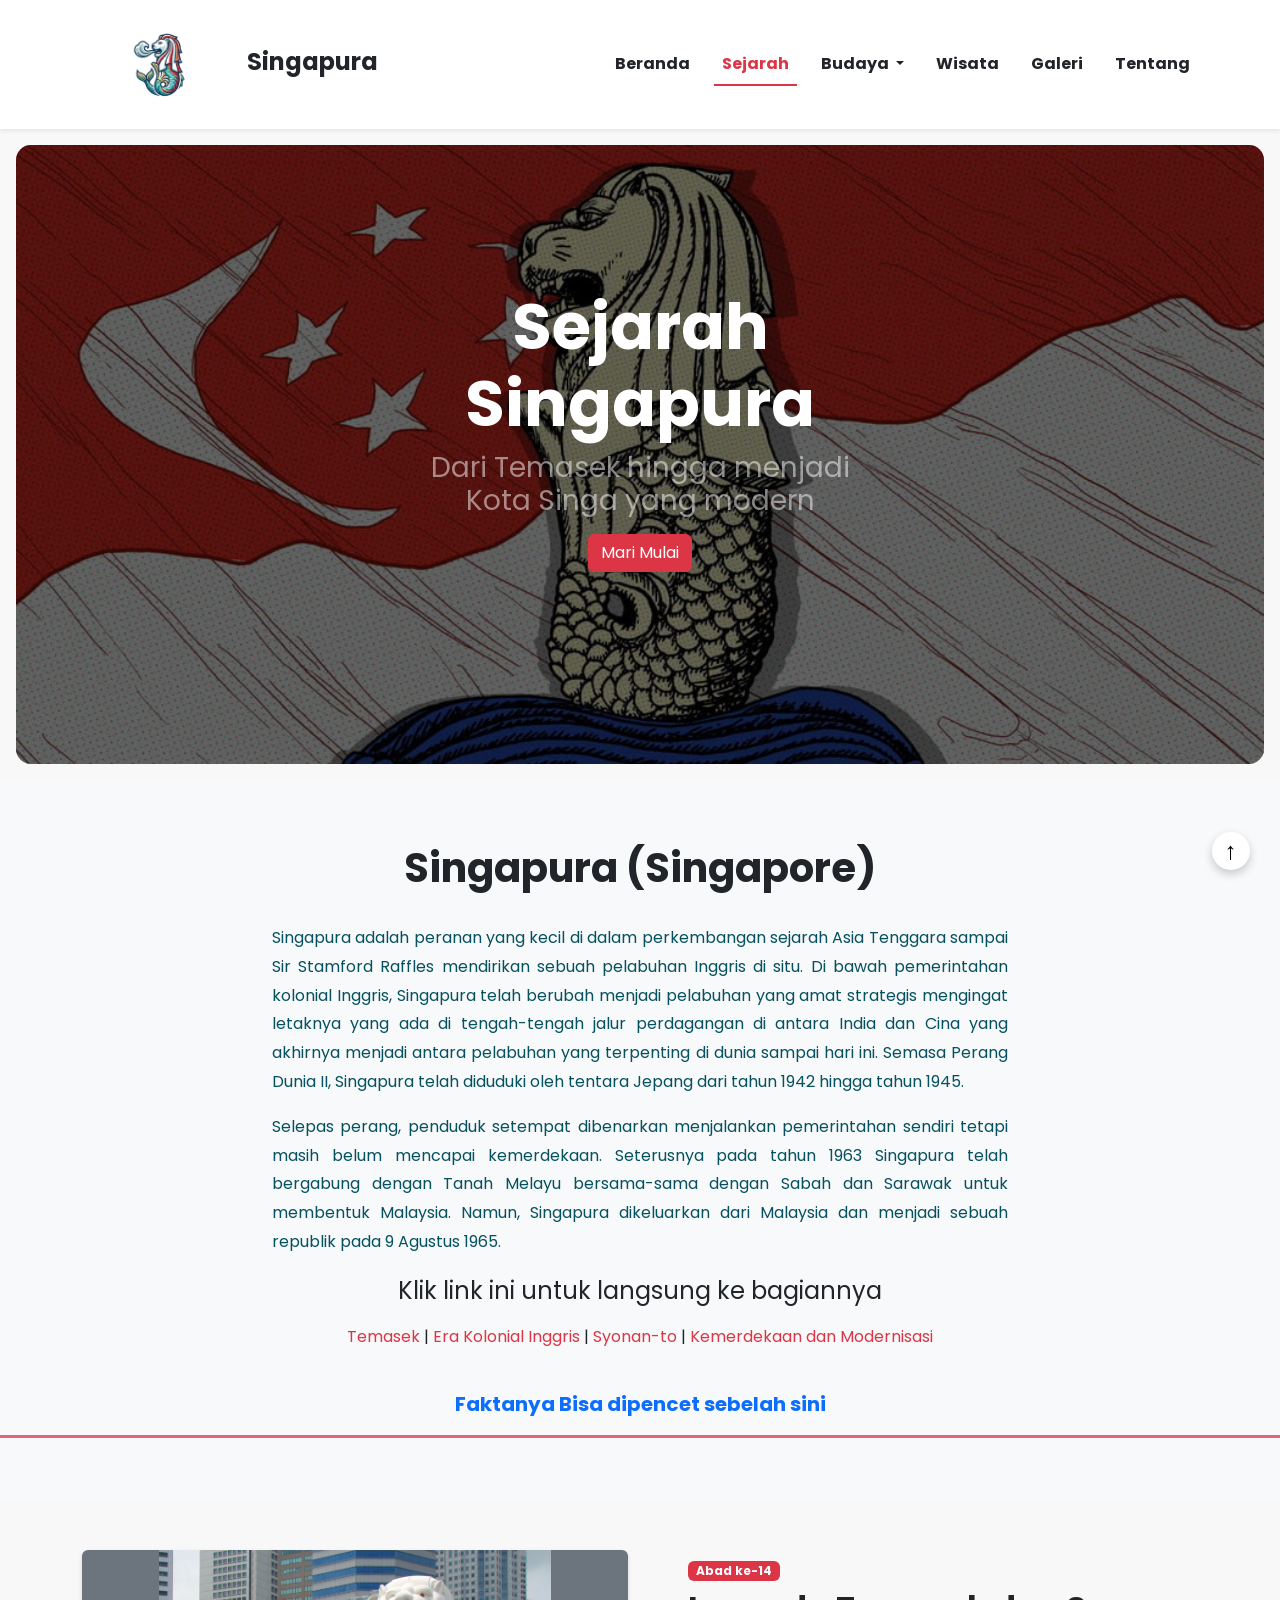
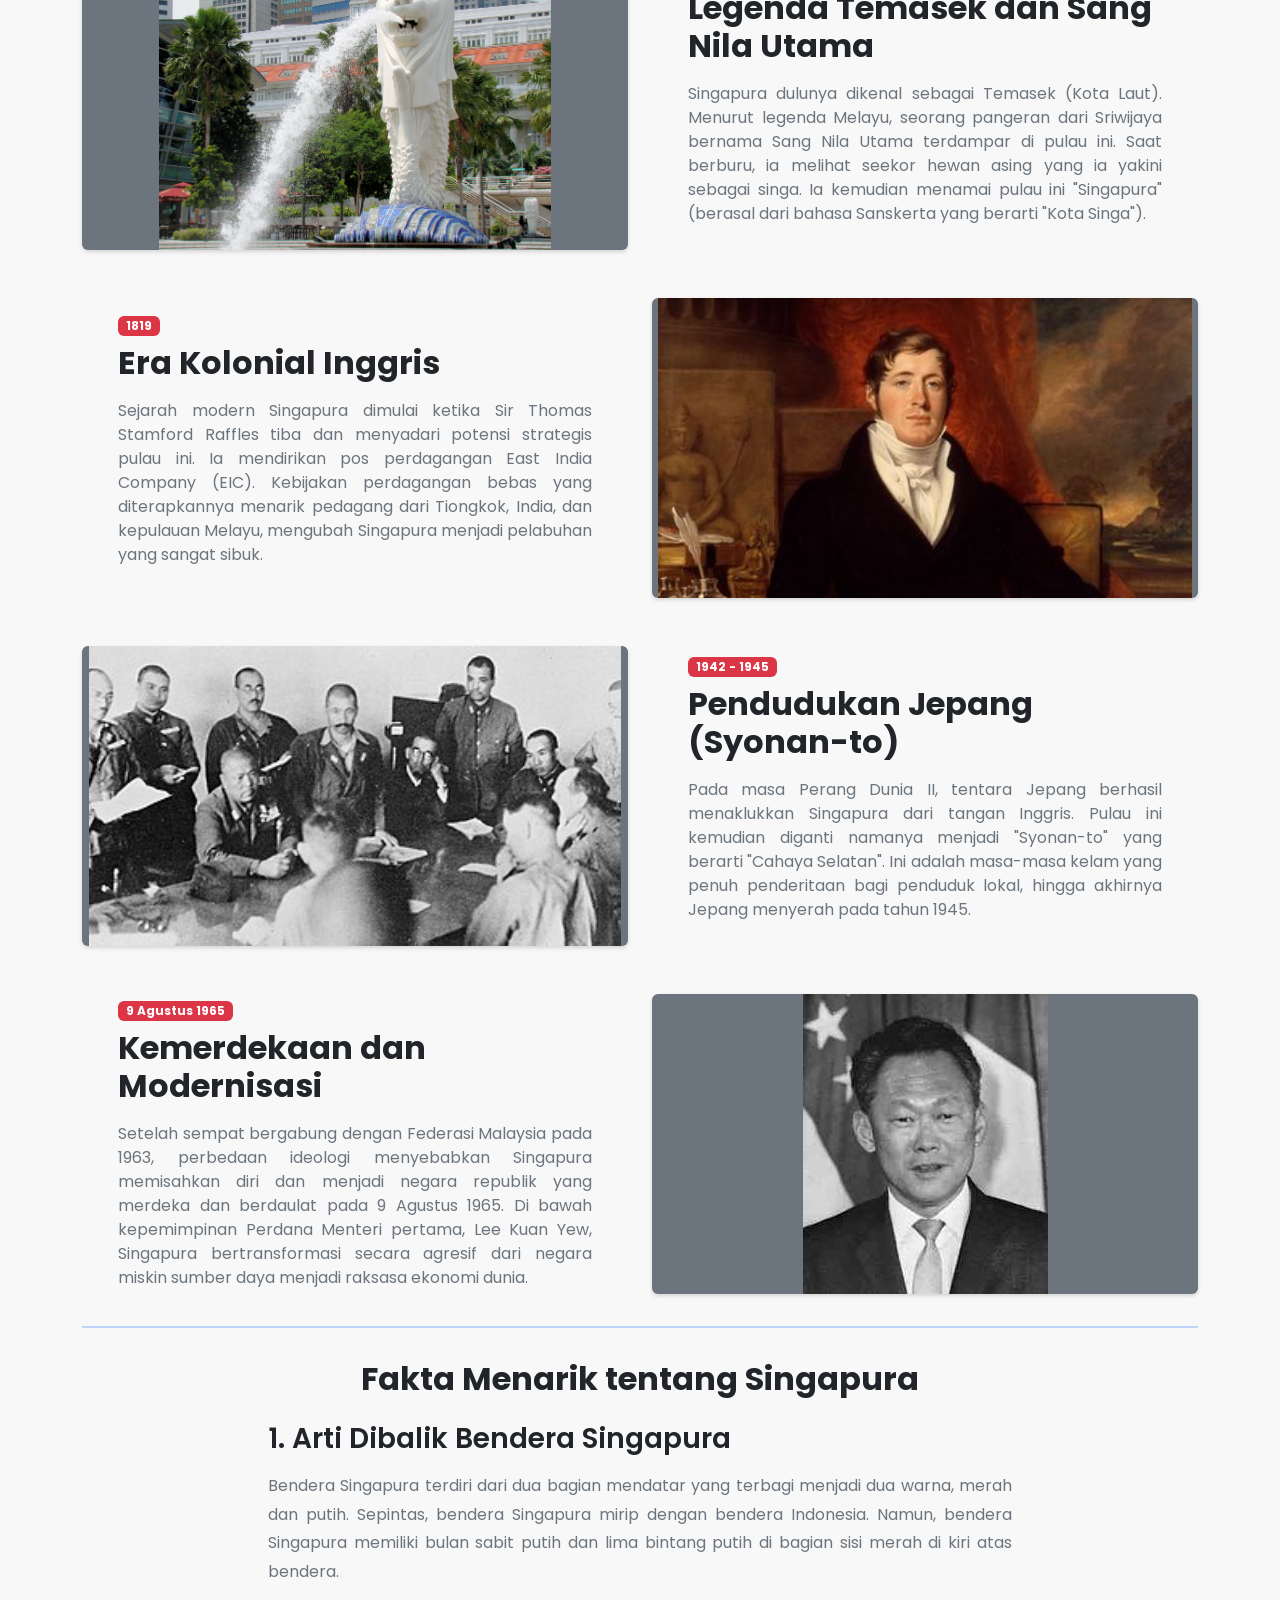
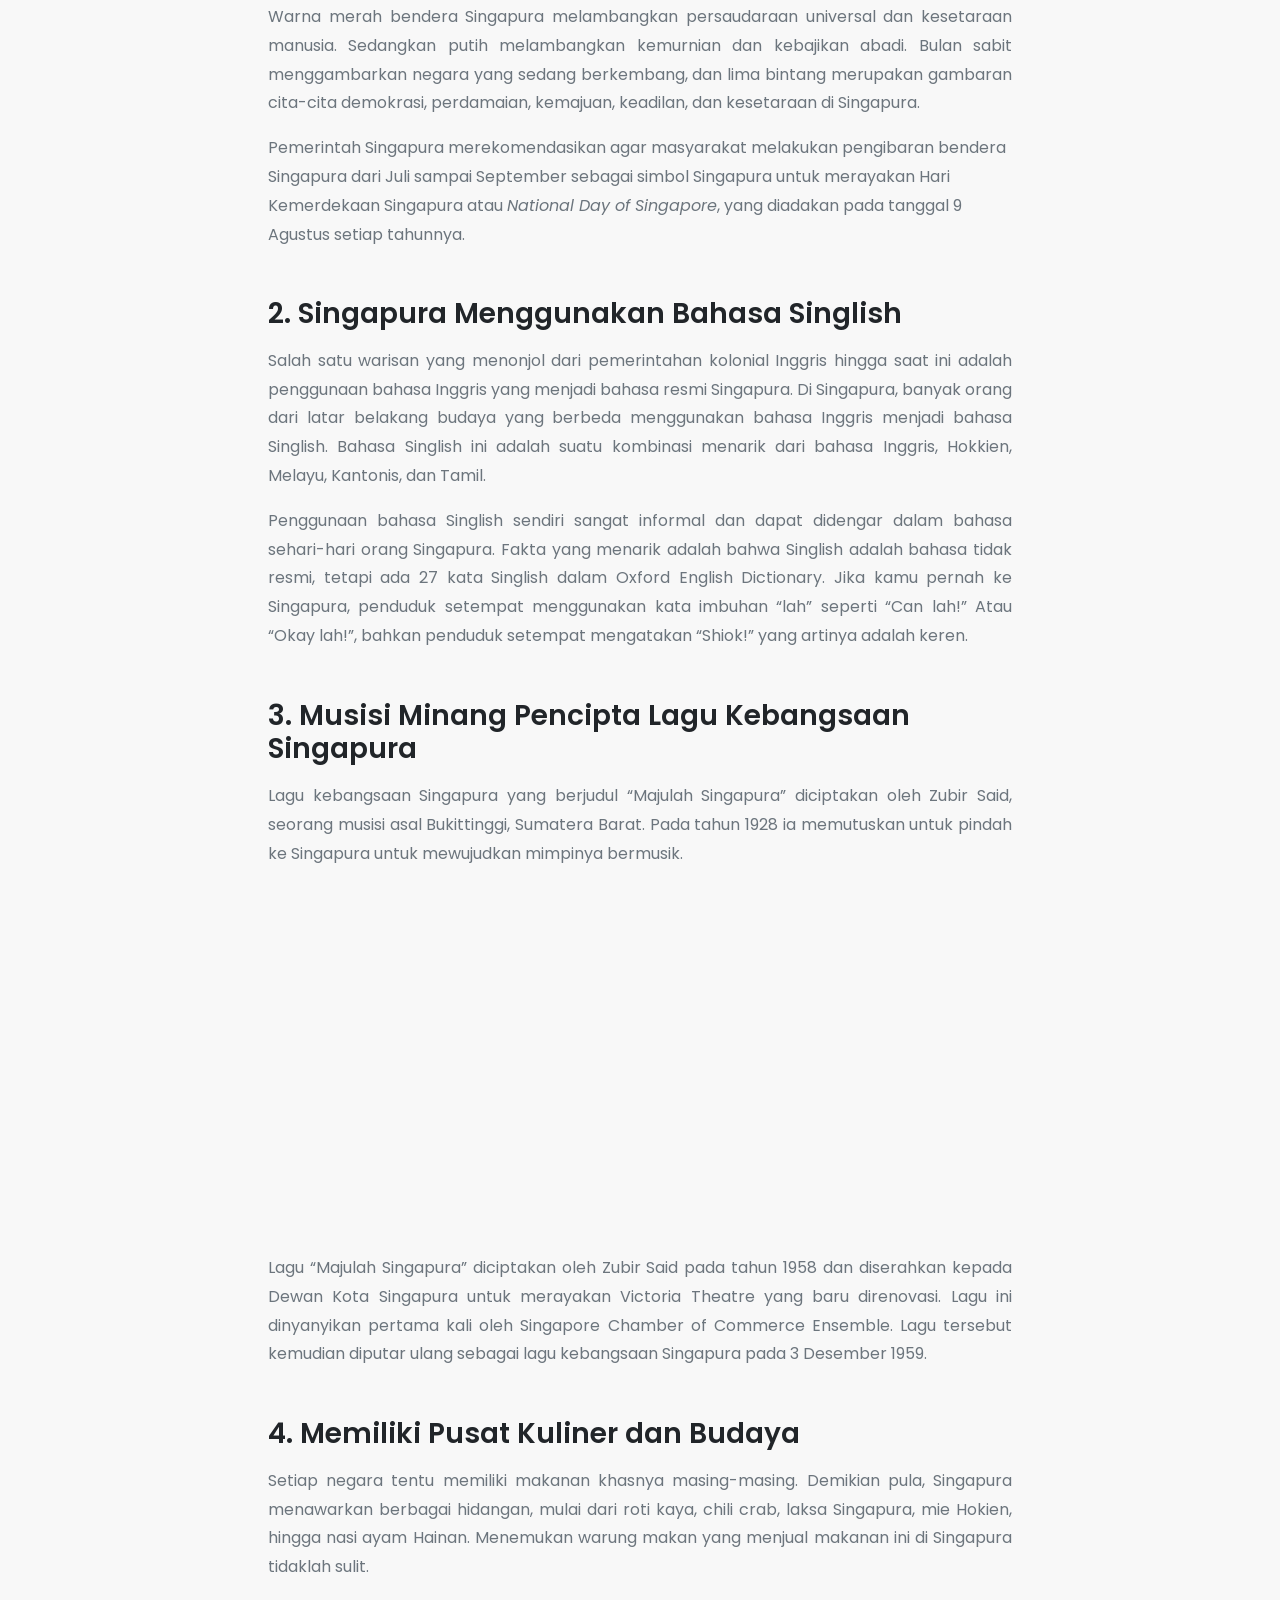
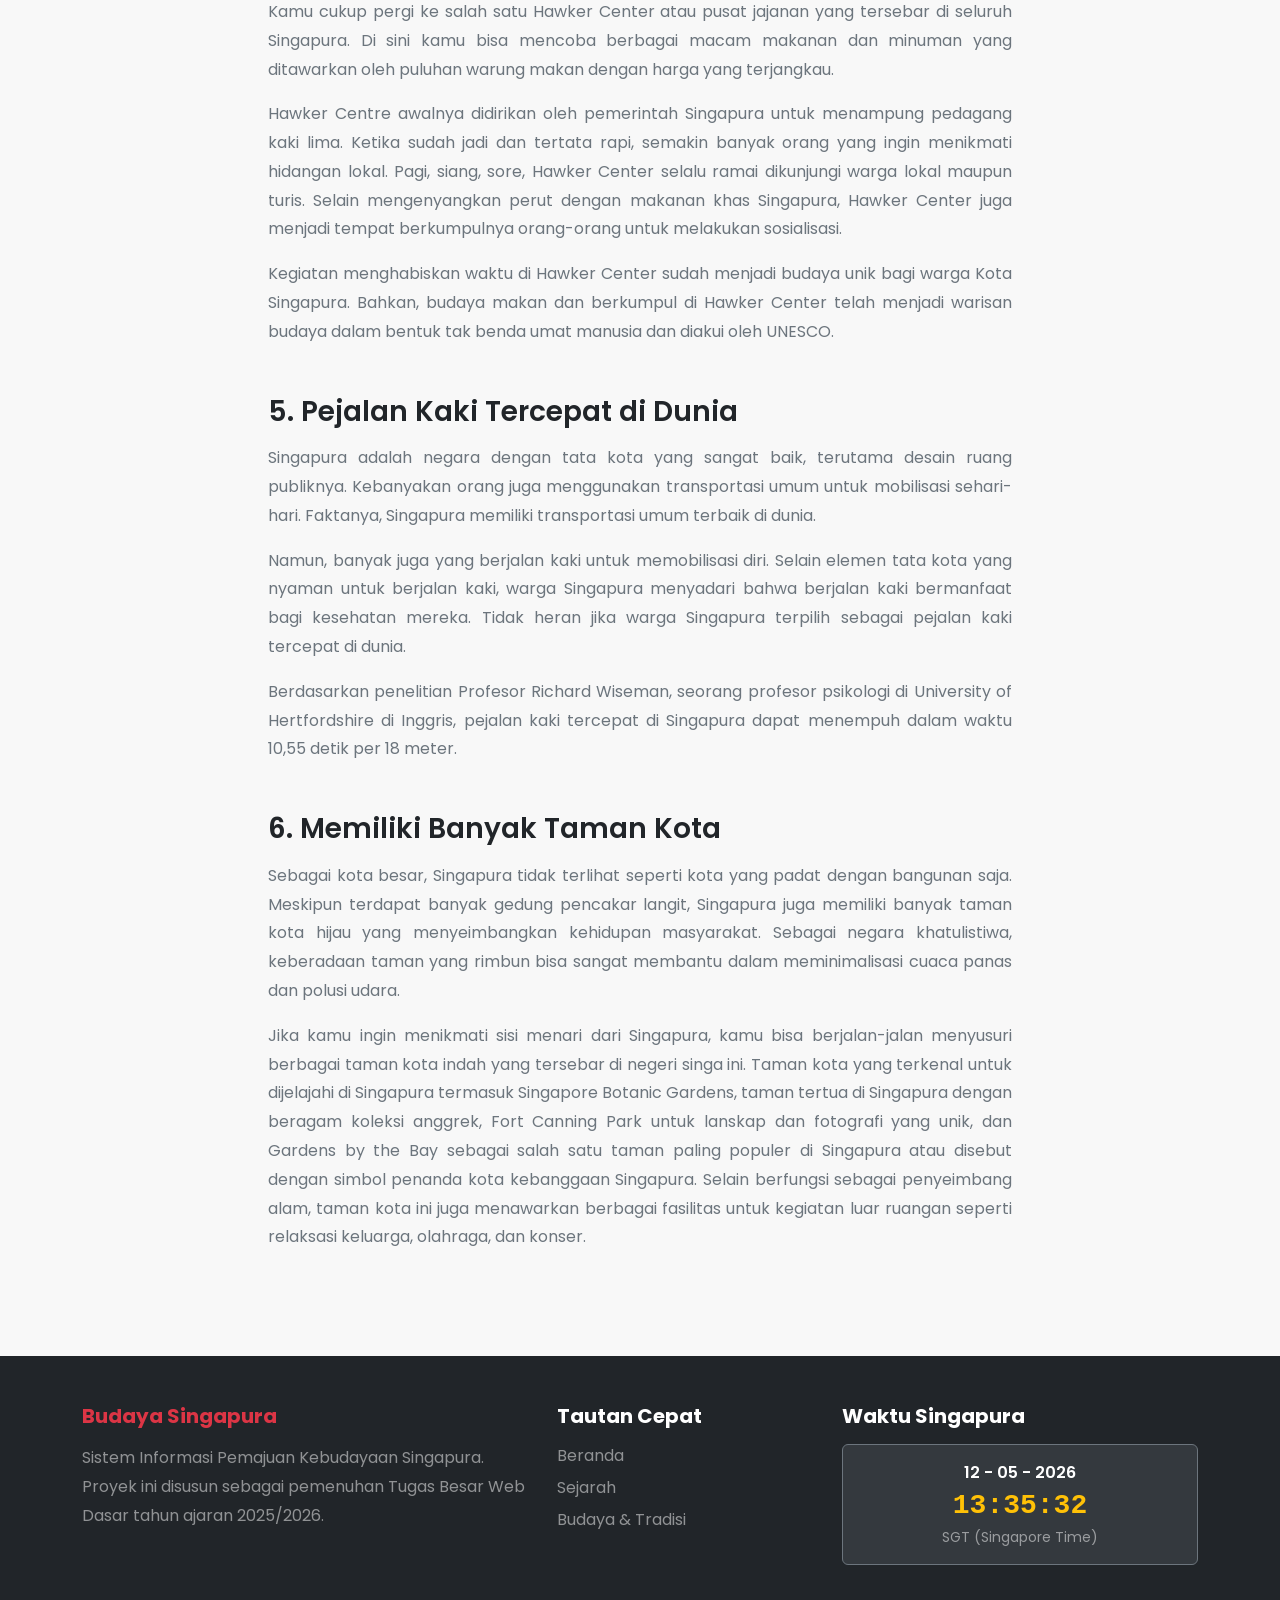
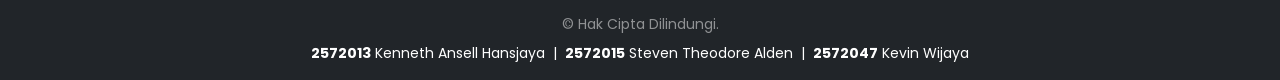
<file: sejarah.html>
<!DOCTYPE html>
<html lang="en">

<head>
  <meta charset="UTF-8">
  <meta name="viewport" content="width=device-width, initial-scale=1.0">
  <title>Sejarah Singapura</title>
  <link href="https://cdn.jsdelivr.net/npm/bootstrap@5.3.8/dist/css/bootstrap.min.css" rel="stylesheet"
    integrity="sha384-sRIl4kxILFvY47J16cr9ZwB07vP4J8+LH7qKQnuqkuIAvNWLzeN8tE5YBujZqJLB" crossorigin="anonymous">
  <link rel="stylesheet" href="sejarah.css">
  <link rel="stylesheet" href="index.js">
</head>

<body id="top">
  <script src="index.js"></script>
  <script src="https://cdn.jsdelivr.net/npm/bootstrap@5.3.8/dist/js/bootstrap.bundle.min.js"
    integrity="sha384-FKyoEForCGlyvwx9Hj09JcYn3nv7wiPVlz7YYwJrWVcXK/BmnVDxM+D2scQbITxI"
    crossorigin="anonymous"></script>
 <nav class="navbar navbar-expand-lg bg-white shadow-sm sticky-top py-3">
    <div class="container">
      <a class="navbar-brand" href="index.html">
        <img src="img/logo.png" alt="logo" height="40">
        <span class="fs-4 fw-bold text-dark mb-0">Singapura</span>
      </a>

      <button class="navbar-toggler" type="button" data-bs-toggle="collapse" data-bs-target="#navbarNav">
        <span class="navbar-toggler-icon"></span>
      </button>

      <div class="collapse navbar-collapse" id="navbarNav">
        <ul class="navbar-nav ms-auto fw-bold gap-lg-3">
          <li class="nav-item"><a class="nav-link text-dark" href="index.html">Beranda</a></li>
          <li class="nav-item"><a class="nav-link active" aria-current="page" href="sejarah.html">Sejarah</a></li>

          <li class="nav-item dropdown">
            <a class="nav-link dropdown-toggle text-dark" href="budaya.html" role="button" data-bs-toggle="dropdown">
              Budaya
            </a>
            <ul class="dropdown-menu border-0 shadow">
              <li><a class="dropdown-item" href="budaya.html#tionghoa">Tionghoa</a></li>
              <li><a class="dropdown-item" href="budaya.html#melayu">Melayu</a></li>
              <li><a class="dropdown-item" href="budaya.html#india">India</a></li>
              <li><a class="dropdown-item" href="budaya.html#peranakan">Peranakan</a></li>
              <li><a class="dropdown-item" href="budaya.html#eurasia">Eurasia</a></li>
            </ul>
          </li>

          <li class="nav-item"><a class="nav-link text-dark" href="wisata.html">Wisata</a></li>
          <li class="nav-item"><a class="nav-link text-dark" href="galeri.html">Galeri</a></li>
          <li class="nav-item"><a class="nav-link text-dark" href="about.html">Tentang</a></li>
        </ul>
      </div>
    </div>
</nav>
  <div class="mx-auto" style="max-width: 1400px;">
    <div class="position-relative overflow-hidden p-3 p-md-5 m-md-3 text-center hero-bergambar">

      <div class="overlay-gelap"></div>

      <div class="col-md-6 p-lg-5 mx-auto my-5 position-relative z-1">

        <h1 class="display-3 fw-bold text-white">Sejarah Singapura</h1>
        <h3 class="fw-normal text-white-50 mb-3">
          Dari Temasek hingga menjadi Kota Singa yang modern
        </h3>
        <button onclick="location.href='#mulai'" class="btn btn-danger mb-5">Mari Mulai</button>

        <div class="d-flex gap-3 justify-content-center lead fw-normal">
        </div>
      </div>

    </div>
  </div>
  <section class="pengantar py-5 bg-light">
    <div class="container text-center">
      <a name="mulai">
        <h1 class="fw-bold pt-3 pb-4">Singapura (Singapore)</h1>
      </a>
      <div class="row justify-content-center">
        <div class="col-md-10 col-lg-8 text-info-emphasis">
          <p class="mb-3">Singapura adalah peranan yang kecil di dalam perkembangan sejarah Asia Tenggara sampai Sir
            Stamford Raffles mendirikan sebuah pelabuhan Inggris di situ. Di bawah pemerintahan kolonial Inggris,
            Singapura telah berubah menjadi pelabuhan yang amat strategis mengingat letaknya yang ada di tengah-tengah
            jalur perdagangan di antara India dan Cina yang akhirnya menjadi antara pelabuhan yang terpenting di dunia
            sampai hari ini. Semasa Perang Dunia II, Singapura telah diduduki oleh tentara Jepang dari tahun 1942 hingga
            tahun 1945.</p>
          <p class="mb-3"> Selepas perang, penduduk setempat dibenarkan menjalankan pemerintahan sendiri tetapi masih
            belum mencapai kemerdekaan. Seterusnya pada tahun 1963 Singapura telah bergabung dengan Tanah Melayu
            bersama-sama dengan Sabah dan Sarawak untuk membentuk Malaysia. Namun, Singapura dikeluarkan dari Malaysia
            dan menjadi sebuah republik pada 9 Agustus 1965.
        </div>
      </div>
      <p class="fs-4">Klik link ini untuk langsung ke bagiannya</p>
      <p class="pb-4"><a href="#satu"
          class="link-danger link-offset-2 link-underline link-underline-opacity-0 link-underline-opacity-50-hover">Temasek</a>
        | <a href="#dua"
          class="link-danger link-offset-2 link-underline link-underline-opacity-0 link-underline-opacity-50-hover">Era
          Kolonial Inggris</a> | <a href="#tiga"
          class="link-danger link-offset-2 link-underline link-underline-opacity-0 link-underline-opacity-50-hover">Syonan-to</a>
        | <a href="#empat"
          class="link-danger link-offset-2 link-underline link-underline-opacity-0 link-underline-opacity-50-hover">Kemerdekaan
          dan Modernisasi</a></p>
      <a href="#fakta" class="link-primary link-underline-opacity-0 link-underline-opacity-50-hover">
        <p class="fw-bold fs-5">Faktanya Bisa dipencet sebelah sini</p>
      </a>
    </div>
    <hr class="mx-auto border-danger border-3 opacity-75">
    </div>
  </section>

  <section class="py-5 pb-3">
    <div class="container">
      <a name="satu">
        <div class="row align-items-center mb-5">
      </a>
      <div class="col-md-6 mb-3 mb-md-0">
        <div class="bg-secondary rounded shadow-sm d-flex justify-content-center align-items-center"
          style="height: 300px;">
          <img src="img/Singapore_Merlion_BCT.jpg" class="img-fluid rounded shadow-sm w-100"
            style="height: 300px; object-fit: contain; object-position: center;" alt="Singapura Merlion">
        </div>
      </div>
      <div class="col-md-6 px-md-5">
        <span class="badge bg-danger mb-2">Abad ke-14</span>
        <h2 class="fw-bold mb-3">Legenda Temasek dan Sang Nila Utama</h2>
        <p class="text-secondary" style="text-align: justify;">Singapura dulunya dikenal sebagai Temasek (Kota Laut).
          Menurut legenda Melayu, seorang pangeran dari Sriwijaya bernama Sang Nila Utama terdampar di pulau ini. Saat
          berburu, ia melihat seekor hewan asing yang ia yakini sebagai singa. Ia kemudian menamai pulau ini "Singapura"
          (berasal dari bahasa Sanskerta yang berarti "Kota Singa").</p>
      </div>
    </div>

    <a name="dua">
      <div class="row align-items-center mb-5 flex-md-row-reverse">
    </a>
    <div class="col-md-6 mb-3 mb-md-0">
      <div class="bg-secondary rounded shadow-sm d-flex justify-content-center align-items-center"
        style="height: 300px;">
        <img src="img/Thomas-Stamford-Raffles-detail-oil-painting-GF-1817.jpg" class="img-fluid rounded shadow-sm w-100"
          style="height: 300px; object-fit: contain; object-position: center;" alt="Thomas Stamford Raffles">
      </div>
    </div>
    <div class="col-md-6 px-md-5">
      <span class="badge bg-danger mb-2">1819</span>
      <h2 class="fw-bold mb-3">Era Kolonial Inggris</h2>
      <p class="text-secondary" style="text-align: justify;">Sejarah modern Singapura dimulai ketika Sir Thomas Stamford
        Raffles tiba dan menyadari potensi strategis pulau ini. Ia mendirikan pos perdagangan East India Company (EIC).
        Kebijakan perdagangan bebas yang diterapkannya menarik pedagang dari Tiongkok, India, dan kepulauan Melayu,
        mengubah Singapura menjadi pelabuhan yang sangat sibuk.</p>
    </div>
    </div>

    <a name="tiga">
      <div class="row align-items-center mb-5">
    </a>
    <div class="col-md-6 mb-3 mb-md-0">
      <div class="bg-secondary rounded shadow-sm d-flex justify-content-center align-items-center"
        style="height: 300px;">
        <img src="img/BritishSurrender.jpg" class="img-fluid rounded shadow-sm w-100"
          style="height: 300px; object-fit: contain; object-position: center;" alt="British Surrender">
      </div>
    </div>
    <div class="col-md-6 px-md-5">
      <span class="badge bg-danger mb-2">1942 - 1945</span>
      <h2 class="fw-bold mb-3">Pendudukan Jepang (Syonan-to)</h2>
      <p class="text-secondary" style="text-align: justify;">Pada masa Perang Dunia II, tentara Jepang berhasil
        menaklukkan Singapura dari tangan Inggris. Pulau ini kemudian diganti namanya menjadi "Syonan-to" yang berarti
        "Cahaya Selatan". Ini adalah masa-masa kelam yang penuh penderitaan bagi penduduk lokal, hingga akhirnya Jepang
        menyerah pada tahun 1945.</p>
    </div>
    </div>
    <a name="empat">
      <div class="row align-items-center flex-md-row-reverse">
    </a>
    <div class="col-md-6 mb-3 mb-md-3">
      <div class="bg-secondary rounded shadow-sm d-flex justify-content-center align-items-center"
        style="height: 300px;">
        <img src="img/lee-kuan-yew-6763b60cc925c46931360ad3.jpg" class="img-fluid rounded shadow-sm w-100"
          style="height: 300px; object-fit: contain; object-position: center;" alt="Lee Kuan Yew">
      </div>
    </div>
    <div class="col-md-6 px-md-5">
      <span class="badge bg-danger mb-2">9 Agustus 1965</span>
      <h2 class="fw-bold mb-3">Kemerdekaan dan Modernisasi</h2>
      <p class="text-secondary" style="text-align: justify;">Setelah sempat bergabung dengan Federasi Malaysia pada
        1963, perbedaan ideologi menyebabkan Singapura memisahkan diri dan menjadi negara republik yang merdeka dan
        berdaulat pada 9 Agustus 1965. Di bawah kepemimpinan Perdana Menteri pertama, Lee Kuan Yew, Singapura
        bertransformasi secara agresif dari negara miskin sumber daya menjadi raksasa ekonomi dunia.</p>
    </div>
    </div>
    <hr class="mx-auto border-2 border-primary mt-3">
    <div class="container pb-4 pt-3">
      <a name="fakta">
        <h2 class="fw-bold pb-3 text-center">Fakta Menarik tentang Singapura</h2>
      </a>
      <div class="row justify-content-center">
        <div class="col-md-10 col-lg-8 px-4 px-md-0">
          <div class="mb-5">
            <h3 class="fw-semibold mb-3">1. Arti Dibalik Bendera Singapura</h3>
            <p class="text-secondary mb-3" style="line-height: 1.8;">
              Bendera Singapura terdiri dari dua bagian mendatar yang terbagi menjadi dua warna, merah dan putih.
              Sepintas, bendera Singapura mirip dengan bendera Indonesia. Namun, bendera Singapura memiliki bulan sabit
              putih dan lima bintang putih di bagian sisi merah di kiri atas bendera.
            </p>
            <p class="text-secondary mb-3" style="line-height: 1.8;">
              Warna merah bendera Singapura melambangkan persaudaraan universal dan kesetaraan manusia. Sedangkan putih
              melambangkan kemurnian dan kebajikan abadi. Bulan sabit menggambarkan negara yang sedang berkembang, dan
              lima bintang merupakan gambaran cita-cita demokrasi, perdamaian, kemajuan, keadilan, dan kesetaraan di
              Singapura.
            </p>
            <p class="text-secondary mb-0" style="line-height: 1.8;">
              Pemerintah Singapura merekomendasikan agar masyarakat melakukan pengibaran bendera Singapura dari Juli
              sampai September sebagai simbol Singapura untuk merayakan Hari Kemerdekaan Singapura atau <em>National Day
                of Singapore</em>, yang diadakan pada tanggal 9 Agustus setiap tahunnya.
            </p>
          </div>
          <div class="mb-5">
            <h3 class="fw-semibold mb-3">2. Singapura Menggunakan Bahasa Singlish</h3>
            <p class="text-secondary mb-3" style="line-height: 1.8;">
              Salah satu warisan yang menonjol dari pemerintahan kolonial Inggris hingga saat ini adalah penggunaan
              bahasa Inggris yang menjadi bahasa resmi Singapura. Di Singapura, banyak orang dari latar belakang budaya
              yang berbeda menggunakan bahasa Inggris menjadi bahasa Singlish. Bahasa Singlish ini adalah suatu
              kombinasi menarik dari bahasa Inggris, Hokkien, Melayu, Kantonis, dan Tamil.
            </p>
            <p class="text-secondary mb-3" style="line-height: 1.8;">
              Penggunaan bahasa Singlish sendiri sangat informal dan dapat didengar dalam bahasa sehari-hari orang
              Singapura. Fakta yang menarik adalah bahwa Singlish adalah bahasa tidak resmi, tetapi ada 27 kata Singlish
              dalam Oxford English Dictionary. Jika kamu pernah ke Singapura, penduduk setempat menggunakan kata imbuhan
              “lah” seperti “Can lah!” Atau “Okay lah!”, bahkan penduduk setempat mengatakan “Shiok!” yang artinya
              adalah keren.
            </p>
          </div>
          <div class="mb-5">
            <h3 class="fw-semibold mb-3">3. Musisi Minang Pencipta Lagu Kebangsaan Singapura</h3>
            <p class="text-secondary mb-3" style="line-height: 1.8;">
              Lagu kebangsaan Singapura yang berjudul “Majulah Singapura” diciptakan oleh Zubir Said, seorang musisi
              asal Bukittinggi, Sumatera Barat. Pada tahun 1928 ia memutuskan untuk pindah ke Singapura untuk mewujudkan
              mimpinya bermusik.
            </p>
            <div class="ratio ratio-16x9 my-4 mx-auto" style="max-width: 600px;">
              <iframe src="https://www.youtube.com/embed/V7PKx9Zlye4?si=_pSY0gHUp1Kk_9KZ" title="YouTube video player"
                frameborder="0"
                allow="accelerometer; autoplay; clipboard-write; encrypted-media; gyroscope; picture-in-picture; web-share"
                referrerpolicy="strict-origin-when-cross-origin" allowfullscreen></iframe>
            </div>
            <p class="text-secondary mb-3" style="line-height: 1.8;">
              Lagu “Majulah Singapura” diciptakan oleh Zubir Said pada tahun 1958 dan diserahkan kepada Dewan Kota
              Singapura untuk merayakan Victoria Theatre yang baru direnovasi. Lagu ini dinyanyikan pertama kali oleh
              Singapore Chamber of Commerce Ensemble. Lagu tersebut kemudian diputar ulang sebagai lagu kebangsaan
              Singapura pada 3 Desember 1959.
            </p>
          </div>
          <div class="mb-5">
            <h3 class="fw-semibold mb-3">4. Memiliki Pusat Kuliner dan <a href="budaya.html"
                class="link-offset-2 link-underline-opacity-50-hover link-dark link-underline-opacity-0">Budaya</a></h3>
            <p class="text-secondary mb-3" style="line-height: 1.8;">
              Setiap negara tentu memiliki makanan khasnya masing-masing. Demikian pula, Singapura menawarkan berbagai
              hidangan, mulai dari roti kaya, chili crab, laksa Singapura, mie Hokien, hingga nasi ayam Hainan.
              Menemukan warung makan yang menjual makanan ini di Singapura tidaklah sulit.
            </p>
            <p class="text-secondary mb-3" style="line-height: 1.8;">
              Kamu cukup pergi ke salah satu Hawker Center atau pusat jajanan yang tersebar di seluruh Singapura. Di
              sini kamu bisa mencoba berbagai macam makanan dan minuman yang ditawarkan oleh puluhan warung makan dengan
              harga yang terjangkau.
            </p>
            <p class="text-secondary mb-3" style="line-height: 1.8;">
              Hawker Centre awalnya didirikan oleh pemerintah Singapura untuk menampung pedagang kaki lima. Ketika sudah
              jadi dan tertata rapi, semakin banyak orang yang ingin menikmati hidangan lokal. Pagi, siang, sore, Hawker
              Center selalu ramai dikunjungi warga lokal maupun turis. Selain mengenyangkan perut dengan makanan khas
              Singapura, Hawker Center juga menjadi tempat berkumpulnya orang-orang untuk melakukan sosialisasi.
            </p>
            <p class="text-secondary mb-3" style="line-height: 1.8;">
              Kegiatan menghabiskan waktu di Hawker Center sudah menjadi budaya unik bagi warga Kota Singapura. Bahkan,
              budaya makan dan berkumpul di Hawker Center telah menjadi warisan budaya dalam bentuk tak benda umat
              manusia dan diakui oleh UNESCO.
            </p>
          </div>
          <div class="mb-5">
            <h3 class="fw-semibold mb-3">5. Pejalan Kaki Tercepat di Dunia</h3>
            <p class="text-secondary mb-3" style="line-height: 1.8;">
              Singapura adalah negara dengan tata kota yang sangat baik, terutama desain ruang publiknya. Kebanyakan
              orang juga menggunakan transportasi umum untuk mobilisasi sehari-hari. Faktanya, Singapura memiliki
              transportasi umum terbaik di dunia.
            </p>
            <p class="text-secondary mb-3" style="line-height: 1.8;">
              Namun, banyak juga yang berjalan kaki untuk memobilisasi diri. Selain elemen tata kota yang nyaman untuk
              berjalan kaki, warga Singapura menyadari bahwa berjalan kaki bermanfaat bagi kesehatan mereka. Tidak heran
              jika warga Singapura terpilih sebagai pejalan kaki tercepat di dunia.
            </p>
            <p class="text-secondary mb-3" style="line-height: 1.8;">
              Berdasarkan penelitian Profesor Richard Wiseman, seorang profesor psikologi di University of Hertfordshire
              di Inggris, pejalan kaki tercepat di Singapura dapat menempuh dalam waktu 10,55 detik per 18 meter.
            </p>
          </div>
          <div class="mb-0">
            <h3 class="fw-semibold mb-3">6. Memiliki Banyak Taman Kota</h3>
            <p class="text-secondary mb-3" style="line-height: 1.8;">
              Sebagai kota besar, Singapura tidak terlihat seperti kota yang padat dengan bangunan saja. Meskipun
              terdapat banyak gedung pencakar langit, Singapura juga memiliki banyak taman kota hijau yang
              menyeimbangkan kehidupan masyarakat. Sebagai negara khatulistiwa, keberadaan taman yang rimbun bisa sangat
              membantu dalam meminimalisasi cuaca panas dan polusi udara.
            </p>
            <p class="text-secondary mb-3" style="line-height: 1.8;">
              Jika kamu ingin menikmati sisi menari dari Singapura, kamu bisa berjalan-jalan menyusuri berbagai taman
              kota indah yang tersebar di negeri singa ini. Taman kota yang terkenal untuk dijelajahi di Singapura
              termasuk Singapore Botanic Gardens, taman tertua di Singapura dengan beragam koleksi anggrek, Fort Canning
              Park untuk lanskap dan fotografi yang unik, dan Gardens by the Bay sebagai salah satu taman paling populer
              di Singapura atau disebut dengan simbol penanda kota kebanggaan Singapura. Selain berfungsi sebagai
              penyeimbang alam, taman kota ini juga menawarkan berbagai fasilitas untuk kegiatan luar ruangan seperti
              relaksasi keluarga, olahraga, dan konser.
            </p>
          </div>
        </div>
      </div>
    </div>
  </section>
  <footer class="bg-dark text-white pt-5 pb-3 mt-5">
    <div class="container">
      <div class="row gy-4">

        <div class="col-lg-5 col-md-12">
          <h5 class="fw-bold text-danger mb-3">Budaya Singapura</h5>
          <p class="text-white-50" style="line-height: 1.8;">
            Sistem Informasi Pemajuan Kebudayaan Singapura. Proyek ini disusun sebagai pemenuhan Tugas Besar Web Dasar
            tahun ajaran 2025/2026.
          </p>
        </div>

        <div class="col-lg-3 col-md-6">
          <h5 class="fw-bold mb-3">Tautan Cepat</h5>
          <ul class="list-unstyled">
            <li class="mb-2"><a href="index.html" class="text-white-50 text-decoration-none">Beranda</a></li>
            <li class="mb-2"><a href="sejarah.html" class="text-white-50 text-decoration-none">Sejarah</a></li>
            <li class="mb-2"><a href="budaya.html" class="text-white-50 text-decoration-none">Budaya & Tradisi</a></li>
          </ul>
        </div>
        <div class="col-lg-4 col-md-6">
          <h5 class="fw-bold mb-3">Waktu Singapura</h5>
          <div class="p-3 bg-secondary bg-opacity-25 rounded border border-secondary text-center">
            <p id="tanggal-singapura" class="text-white fw-semibold font-montserrat mb-0">01/01/2000</p>
            <span id="jam-singapura" class="fs-3 fw-bold font-monospace text-warning">00:00:00</span>
            <div class="text-white-50 small">SGT (Singapore Time)</div>
          </div>
        </div>

      </div>

      <hr class="border-dark my-4 opacity-100">

      <div class="text-center text-white-50 small">
        <p class="mb-2">&copy; <span id="tahun-automatic"></span> Hak Cipta Dilindungi.</p>
        <p class="mb-0 text-white">
          <strong>2572013</strong> Kenneth Ansell Hansjaya &nbsp;|&nbsp;
          <strong>2572015</strong> Steven Theodore Alden &nbsp;|&nbsp;
          <strong>2572047</strong> Kevin Wijaya
        </p>
      </div>
    </div>
  </footer>
  <a href="#top" class="btn-ke-atas">
    &uparrow;
  </a>
</body>

</html>
</file>
<file: style.css>
@import url("https://fonts.googleapis.com/css2?family=Poppins:wght@300;400;500;600;700&display=swap");

* {
  margin: 0;
  padding: 0;
  box-sizing: border-box;
  font-family: "Poppins", sans-serif;
}

body {
  background: #f8f8f8;
}

.navbar-nav .nav-link {
  border-bottom: 2px solid transparent;
  transition: all 0.3s ease;
}

.navbar-nav .nav-link:hover {
  color: #dc3545 !important;
}

.navbar-brand img {
  width: auto;
  height: 40px;
  object-fit: contain;
  image-rendering: auto;
}

.logo img {
  width: 100px;
  height: auto;
}

.btn-danger {
  transition: transform 0.2s ease;
}

.btn-danger:hover {
  transform: scale(1.05);
}

.banner {
  width: 100%;
  height: 230px;
  overflow: hidden;
}

.banner img {
  width: 100%;
  height: 100%;
  object-fit: cover;
}

.hero {
  width: 100%;
  min-height: 400px;
  display: flex;
  justify-content: space-around;
  align-items: center;
  padding: 50px 80px;
}

.hero-text h1 {
  font-size: 58px;
  color: #120a73;
  line-height: 1.2;
  margin-bottom: 20px;
}

.hero-text p {
  font-size: 22px;
  color: black;
}

.hero-text {
  opacity: 0;
  animation: fadeKiri 1.5s ease forwards;
}

.hero-image {
  opacity: 0;
  animation: fadeKanan 1.5s ease forwards;
}

@keyframes fadeKiri {
  0% {
    opacity: 0;
    transform: translateX(-100px);
  }

  100% {
    opacity: 1;
    transform: translateX(0);
  }
}

@keyframes fadeKanan {
  0% {
    opacity: 0;
    transform: translateX(100px);
  }

  100% {
    opacity: 1;
    transform: translateX(0);
  }
}

.typing {
  overflow: hidden;
  white-space: nowrap;
  width: 0;
  animation: mengetik 4s steps(55) forwards;
}

@keyframes mengetik {
  from {
    width: 0;
  }

  to {
    width: 100%;
  }
}

.singapura {
  padding: 80px 20px;
  background-color: #ffffff;
  text-align: center;

}

.isi {
  padding: 80px 20px;
  background-color: #fcfcfc;
  text-align: center;
}

.isi h2 {
  font-size: 2.5rem;
  color: #333;
  margin-bottom: 50px;
}

.pengantar {
  padding: 70px 20px 40px;
  background-color: #ffffff;
  text-align: center;
}

.pengantar-content {
  max-width: 800px;
  margin: 0 auto;
}

.pengantar-content h2 {
  font-size: 2.2rem;
  color: #333;
  margin-bottom: 25px;
  position: relative;
  display: inline-block;
}

.pengantar-content h2 {
  display: inline-block;
  font-size: 2.2rem;
  color: #333;
}

.garis-judul {
  width: 60px;
  height: 4px;
  background-color: #e63946;
  border: none;
  margin: 0 auto 10px;
}

.pengantar-content p {
  font-size: 1.15rem;
  color: #555;
  line-height: 1.77;
  margin-bottom: 20px;
  text-align: justify;
}

.container {
  max-width: 1000px;
  margin: 0 auto;
}

.content-grid {
  display: grid;
  grid-template-columns: repeat(auto-fit, minmax(300px, 1fr));
  gap: 30px;
}

.custom-card {
  transition: transform 0.3s ease, box-shadow 0.3s ease;
}

.custom-card:hover {
  transform: translateY(-10px);
  box-shadow: 0 15px 30px rgba(0, 0, 0, 0.1) !important;
}

.lokasi {
  padding: 80px 10px;
  background-color: #ffffff;
  text-align: center;
}

.lokasi h2 {
  font-size: 2rem;
  color: #333;
  margin-bottom: 10px;
}

.lokasi p {
  color: #666;
  font-size: 1.1rem;
  margin-bottom: 40px;
}

.map-wrapper {
  max-width: 1000px;
  margin: 0 auto;
  border-radius: 15px;
  box-shadow: 0 8px 20px rgba(0, 0, 0, 0.1);
}

.map-wrapper iframe {
  display: block;
  width: 100%;
}

.navbar-nav .nav-link.active {
  color: #dc3545 !important;
  font-weight: 700;
  display: inline-block;
  width: fit-content;
  border-bottom: 2px solid #dc3545;
}

@media screen and (max-width: 1200px) {
  .hero {
    padding: 50px 40px;
  }

  .hero-text h1 {
    font-size: 46px;
  }

  .hero-text p {
    font-size: 19px;
  }

  .hero-image img {
    max-width: 420px;
  }
}

@media screen and (max-width: 992px) {
  .hero {
    flex-direction: column;
    text-align: center;
    padding: 40px 30px;
    gap: 30px;
  }

  .hero-text h1 {
    font-size: 38px;
  }

  .hero-text p {
    font-size: 17px;
  }

  .hero-image img {
    max-width: 340px;
    margin: 0 auto;
    display: block;
  }

  .typing {
    white-space: normal;
    width: 100%;
    animation: none;
  }

  .banner {
    height: 50vh;
  }

  .pengantar {
    padding: 50px 20px 30px;
  }

  .pengantar-content h2 {
    font-size: 1.9rem;
  }

  .lokasi {
    padding: 60px 15px;
  }

  .map-wrapper iframe {
    height: 400px;
  }
}

@media screen and (max-width: 768px) {
  .hero {
    padding: 30px 20px;
    min-height: auto;
  }

  .hero-text h1 {
    font-size: 30px;
    line-height: 1.3;
  }

  .hero-text p {
    font-size: 15px;
  }

  .hero-image img {
    max-width: 280px;
  }

  .banner {
    height: 50vh;
  }

  .pengantar-content h2 {
    font-size: 1.6rem;
  }

  .pengantar-content p {
    font-size: 1rem;
    text-align: center;
  }

  .highlight .row {
    gap: 1rem;
  }

  .custom-card {
    padding: 1.5rem;
  }

  .lokasi h2 {
    font-size: 1.6rem;
  }

  .lokasi p {
    font-size: 1rem;
  }

  .map-wrapper iframe {
    height: 320px;
  }

  .map-wrapper {
    border-radius: 10px;
  }

  footer .col-lg-5,
  footer .col-lg-3,
  footer .col-lg-4 {
    text-align: center;
  }

  footer .list-unstyled {
    padding: 0;
  }

  footer .container,
  footer .row,
  footer .col-lg-5,
  footer .col-lg-3 {
    text-align: left !important;
  }

  footer ul {
    padding-left: 0;
  }

  .navbar-nav .nav-link {
    width: fit-content;
    display: inline-block;
  }


  .navbar-nav .nav-link.active {
    width: fit-content;
    display: inline-block;
  }

  .navbar-brand img {

    width: 140px;
    height: auto;

  }


}

@media screen and (max-width: 480px) {
  .hero {
    padding: 25px 15px;
  }

  .hero-text h1 {
    font-size: 24px;
  }

  .hero-text p {
    font-size: 13px;
  }

  .hero-image img {
    max-width: 220px;
  }

  .banner {
    height: 40vh;
  }

  .pengantar-content h2 {
    font-size: 1.3rem;
  }

  .pengantar-content p {
    font-size: 0.9rem;
  }

  .highlight h2 {
    font-size: 1.4rem;
  }

  .highlight .text-secondary {
    font-size: 0.9rem;
  }

  .lokasi h2 {
    font-size: 1.3rem;
  }

  .map-wrapper iframe {
    height: 260px;
  }

  footer #jam-singapura {
    font-size: 1.6rem;
  }

  footer .small {
    font-size: 0.75rem;
  }
}
</file>
<file: wisata.css>
@import url("https://fonts.googleapis.com/css2?family=Poppins:wght@300;400;500;600;700&display=swap");

html {
  scroll-behavior: smooth;
  scroll-padding-top: 90px;
}
.navbar-nav .nav-link.active {
    color: #dc3545 !important;
    font-weight: 700;
    display: inline-block;
    width: fit-content;
    border-bottom: 2px solid #dc3545;
}

* {
  margin: 0;
  padding: 0;
  box-sizing: border-box;
  font-family: "Poppins", sans-serif;
}

body {
  background: #f8f8f8;
}

.navbar-nav .nav-link:hover {
  color: #dc3545 !important;
}

.hero-bergambar {
  background-image: url('img/bg-wisata.png');
  background-size: cover;
  background-position: center 20%;
  background-repeat: no-repeat;
  border-radius: 15px;
}



.overlay-gelap {
  position: absolute;
  top: 0;
  left: 0;
  width: 100%;
  height: 100%;
  background-color: rgba(0, 0, 0, 0.6);
  z-index: 0;
}

.gambar1 {
  width: 100%;
  height: auto;
  border-radius: 15px;
}

p.mb-3 {
  text-align: justify;
  line-height: 1.8;
}

.btn-ke-atas {
  position: fixed;
  bottom: 30px;
  right: 30px;
  background-color: #fff;
  color: #000;
  width: 3vw;
  height: 3vw;
  border-radius: 50%;
  display: flex;
  justify-content: center;
  align-items: center;
  font-size: 24px;
  text-decoration: none;
  box-shadow: 0 4px 10px rgba(0, 0, 0, 0.2);
  z-index: 2;
  transition: background-color 0.3s ease, transform 0.3s ease;
}

.btn-ke-atas:hover {
  background-color: #b02a37;
  color: #ffffff;
  transform: translateY(-4px);
}
.navbar-brand img {

    width: 160px;
    height: auto;

    object-fit: contain;

    image-rendering: auto;

}

@media screen and (max-width: 992px) {
  .hero-bergambar {
    background-position: center center;
    border-radius: 10px;
  }
  .btn-ke-atas {
    width: 44px;
    height: 44px;
    font-size: 20px;
    bottom: 20px;
    right: 20px;
  }
  .gambar1 {
    border-radius: 10px;
  }
  .gambar2{
    border-radius: 10px;
  }
}

@media screen and (max-width: 768px) {
  html {
    scroll-padding-top: 70px;
  }
  .hero-bergambar {
    border-radius: 8px;
    background-position: center top;
  }
  p.mb-3 {
    font-size: 0.95rem;
    line-height: 1.75;
  }
  .btn-ke-atas {
    width: 40px;
    height: 40px;
    font-size: 18px;
    bottom: 18px;
    right: 18px;
  }
  footer .container,
    footer .row,
    footer .col-lg-5,
    footer .col-lg-3 {
        text-align: left !important;
    }

    footer ul {
        padding-left: 0;
    }
    .navbar-brand img {

        width: 140px;
        height: auto;

    }
}

@media screen and (max-width: 480px) {
  html {
    scroll-padding-top: 60px;
  }
  .hero-bergambar {
    border-radius: 6px;
    min-height: 200px;
  }
  p.mb-3 {
    font-size: 0.88rem;
    line-height: 1.7;
    text-align: left;
  }
  .gambar1 {
    border-radius: 8px;
  }
  .gambar2 {
    border-radius: 8px;
  }
  .btn-ke-atas {
    width: 36px;
    height: 36px;
    font-size: 16px;
    bottom: 15px;
    right: 15px;
  }
}
 .carousel-item .gambar2 {
  height: 75vh;
  object-fit: cover;
  object-position: center;
}

 .carousel-item .gambar1 {
  height: 75vh;
  object-fit: cover;
}

.scroll-container {
  display: flex !important;
  flex-wrap: nowrap !important;
  overflow-x: auto !important;
  gap: 1.5rem;
  padding-bottom: 1rem;
  -webkit-overflow-scrolling: touch;
  scroll-snap-type: x mandatory;
  /* Menyembunyikan scrollbar di Firefox dan IE/Edge */
  scrollbar-width: none;
  -ms-overflow-style: none;
}
/* Menyembunyikan scrollbar di Chrome, Safari, dan Opera */
.scroll-container::-webkit-scrollbar {
  display: none;
}
.card-geser {
  flex: 0 0 auto !important;
  width: 300px !important;
  scroll-snap-align: start;
  
}
.tombol{
  z-index: 10; border-radius: 50%; width: 45px; height: 45px; display: flex; align-items: center; justify-content: center; margin-left: 10px;
}
.tombol-pojok{
  z-index: 10; border-radius: 50%; width: 45px; height: 45px; display: flex; align-items: center; justify-content: center; margin-left: 65px;
}
@media screen and (max-width: 768px) {
  .height-50 .carousel-item img {
    height: 40vh;
  }
}
</file>
<file: about.css>
/* ===== ABOUT HERO ===== */
.about-hero {
  padding: 70px 20px 50px;
  background-color: #ffffff;
  text-align: center;
}

.about-hero-content {
  max-width: 800px;
  margin: 0 auto;
  opacity: 0;
  animation: fadeKiri 1.2s ease forwards;
}

.about-hero-content h1 {
  font-size: 2.4rem;
  color: #120a73;
  margin-bottom: 20px;
  font-weight: 700;
}

.about-hero-content p {
  font-size: 1.1rem;
  color: #555;
  line-height: 1.8;
  text-align: justify;
}

.tim-more {
  display: inline-block;
  margin-top: 12px;
  font-size: 0.82rem;
  color: #dc3545;
  font-weight: 600;
  transition: letter-spacing 0.2s ease;
}

.tim-card:hover .tim-more {
  letter-spacing: 0.5px;
}

.modal-skills {
  display: flex;
  flex-wrap: wrap;
  gap: 8px;
  justify-content: center;
}

.skill-tag {
  background: #f1f3f5;
  color: #333;
  font-size: 0.8rem;
  font-weight: 600;
  padding: 5px 12px;
  border-radius: 20px;
  border: 1px solid #dee2e6;
}

/* ===== STAT CARDS ===== */
.about-stats {
  margin-top: 40px;
}

.stat-card {
  background: #ffffff;
  border: 2px solid #e9ecef;
  border-radius: 14px;
  padding: 24px 16px;
  transition: border-color 0.3s ease, transform 0.3s ease;
}

.stat-card:hover {
  border-color: #dc3545;
  transform: translateY(-4px);
}

.stat-num {
  display: block;
  font-size: 2rem;
  font-weight: 700;
  color: #120a73;
  line-height: 1.2;
}

.stat-label {
  display: block;
  font-size: 0.82rem;
  color: #888;
  margin-top: 4px;
}

/* ===== TUJUAN LIST ===== */
.tujuan-list {
  background: #f8f9fa;
  border-radius: 14px;
  padding: 24px 20px;
}

.tujuan-item {
  display: flex;
  align-items: flex-start;
  gap: 12px;
  margin-bottom: 14px;
}

.tujuan-item:last-child {
  margin-bottom: 0;
}

.tujuan-item span {
  font-size: 1.2rem;
  flex-shrink: 0;
  margin-top: 2px;
}

.tujuan-item p {
  font-size: 0.9rem;
  color: #555;
  line-height: 1.6;
  margin: 0;
}

/* ===== LATAR BELAKANG ===== */
.about-latar {
  background-color: #fcfcfc;
}

.about-latar h2 {
  font-size: 2rem;
  color: #333;
}

.about-p {
  font-size: 1.05rem;
  color: #555;
  line-height: 1.8;
  text-align: justify;
  margin-bottom: 16px;
}

.about-quote {
  background: linear-gradient(135deg, #120a73 0%, #dc3545 100%);
  border-radius: 16px;
  padding: 36px 32px;
  color: #fff;
  position: relative;
}

.about-quote .quote-icon {
  font-size: 3rem;
  line-height: 1;
  opacity: 0.4;
  display: block;
  margin-bottom: 10px;
}

.about-quote p {
  font-size: 1.05rem;
  font-style: italic;
  line-height: 1.8;
  margin: 0;
}

/* ===== TIM PENGEMBANG ===== */
.about-tim h2 {
  font-size: 2rem;
  color: #333;
}

.tim-card {
  background: #ffffff;
  border-radius: 16px;
  padding: 36px 24px 28px;
  transition: transform 0.3s ease, box-shadow 0.3s ease;
  height: 100%;
}

.tim-card:hover {
  transform: translateY(-8px);
  box-shadow: 0 16px 32px rgba(0, 0, 0, 0.12) !important;
}

.tim-avatar {
  width: 80px;
  height: 80px;
  border-radius: 50%;
  background: linear-gradient(135deg, #120a73, #dc3545);
  color: #fff;
  font-size: 1.6rem;
  font-weight: 700;
  display: flex;
  align-items: center;
  justify-content: center;
  margin: 0 auto;
  letter-spacing: 1px;
}

.tim-role {
  font-size: 0.95rem;
  font-weight: 600;
  color: #dc3545;
  margin-bottom: 10px;
}

.tim-desc {
  font-size: 0.92rem;
  color: #666;
  line-height: 1.6;
  margin: 0;
}
.navbar-nav .nav-link.active {
    color: #dc3545 !important;
    font-weight: 700;
    display: inline-block;
    width: fit-content;
    border-bottom: 2px solid #dc3545;
}
.about-teknologi h2 {
  font-size: 2rem;
  color: #333;
}

.tech-badge {
  display: flex;
  flex-direction: column;
  align-items: center;
  justify-content: center;
  gap: 10px;
  padding: 28px 16px;
  background: #ffffff;
  border: 2px solid #e9ecef;
  border-radius: 14px;
  transition: border-color 0.3s ease, transform 0.3s ease;
}

.tech-badge:hover {
  border-color: #dc3545;
  transform: translateY(-4px);
}

.tech-badge:hover .tim-more {
  letter-spacing: 0.5px;
}

.tech-icon {
  font-size: 2.2rem;
}

.tech-name {
  font-weight: 600;
  font-size: 0.95rem;
  color: #333;
}

/* ===== REFERENSI ===== */
.about-referensi h2 {
  font-size: 2rem;
  color: #333;
}

.referensi-list {
  max-width: 720px;
  margin: 0 auto;
  display: flex;
  flex-direction: column;
  gap: 18px;
}

.referensi-item {
  display: flex;
  align-items: flex-start;
  gap: 18px;
  background: #ffffff;
  border-radius: 12px;
  padding: 20px 24px;
  box-shadow: 0 2px 10px rgba(0, 0, 0, 0.06);
  transition: box-shadow 0.3s ease;
}

.referensi-item:hover {
  box-shadow: 0 6px 20px rgba(0, 0, 0, 0.1);
}

.ref-icon {
  font-size: 1.8rem;
  flex-shrink: 0;
}

.referensi-item strong {
  font-size: 1rem;
  color: #333;
  display: block;
  margin-bottom: 4px;
}

.referensi-item p {
  font-size: 0.9rem;
  color: #777;
  margin: 0;
}

/* ===== RESPONSIVE ===== */
@media screen and (max-width: 768px) {
  .about-hero-content h1 {
    font-size: 1.8rem;
  }

  .about-hero-content p {
    font-size: 1rem;
    text-align: center;
  }

  .about-p {
    text-align: center;
  }

  .about-quote {
    padding: 24px 20px;
  }

  .tim-card {
    padding: 28px 20px;
  }

  .referensi-item {
    flex-direction: column;
    align-items: center;
    text-align: center;
  }
  footer .container,
    footer .row,
    footer .col-lg-5,
    footer .col-lg-3 {
        text-align: left !important;
    }

    footer ul {
        padding-left: 0;
    } 
}

@media screen and (max-width: 480px) {
  .about-hero-content h1 {
    font-size: 1.5rem;
  }

  .about-hero {
    padding: 50px 15px 35px;
  }

  .tech-badge {
    padding: 20px 12px;
  }
}
</file>
<file: sejarah.css>
@import url("https://fonts.googleapis.com/css2?family=Poppins:wght@300;400;500;600;700&display=swap");

html {
  scroll-behavior: smooth;
  scroll-padding-top: 130px; 
}
.navbar-nav .nav-link.active {
    color: #dc3545 !important;
    font-weight: 700;
    display: inline-block;
    width: fit-content;
    border-bottom: 2px solid #dc3545;
}
* {
  margin: 0;
  padding: 0;
  box-sizing: border-box;
  font-family: "Poppins", sans-serif;
}

body {
  background: #f8f8f8;
}
.navbar-nav .nav-link:hover {
  color: #dc3545 !important;
}
.navbar-brand img {

    width: 160px;
    height: auto;

    object-fit: contain;

    image-rendering: auto;

}

.hero-bergambar {
    background-image: url('img/bannersejarah.jpg'); 
    background-size: cover; 
    background-position: center 15%; 
    background-repeat: no-repeat;
    border-radius: 15px;
}

.overlay-gelap {
  position: absolute;
  top: 0;
  left: 0;
  width: 100%;
  height: 100%;
  background-color: rgba(0, 0, 0, 0.6);
  z-index: 0; 
}
.gambar1 {
  width: 100%;
  height: auto;
  
  border-radius: 15px;
}

p.mb-3 {
    text-align: justify;
    line-height: 1.8;
}
.btn-ke-atas {
  position:fixed; 
  bottom: 30px;
  right: 30px;
  background-color: #fff; 
  color: #000;
  width: 3vw;
  height: 3vw;
  border-radius: 50%;
  display: flex;
  justify-content: center;
  align-items: center;
  font-size: 24px;
  text-decoration: none;
  box-shadow: 0 4px 10px rgba(0, 0, 0, 0.2);
  z-index: 2;
  transition: background-color 0.3s ease, transform 0.3s ease;
}

.btn-ke-atas:hover {
  background-color: #b02a37;
  color: #ffffff;
  transform: translateY(-4px);
}


@media screen and (max-width: 992px) {
  .hero-bergambar {
    background-position: center center;
    border-radius: 10px;
  }
  .btn-ke-atas {
    width: 44px;
    height: 44px;
    font-size: 20px;
    bottom: 20px;
    right: 20px;
  }
  .gambar1 {
    border-radius: 10px;
  }
}

@media screen and (max-width: 768px) {
  html {
    scroll-padding-top: 70px;
  }
  .hero-bergambar {
    border-radius: 8px;
    background-position: center top;
  }
  p.mb-3 {
    font-size: 0.95rem;
    line-height: 1.75;
  }
  .btn-ke-atas {
    width: 40px;
    height: 40px;
    font-size: 18px;
    bottom: 18px;
    right: 18px;
  }
  footer .container,
    footer .row,
    footer .col-lg-5,
    footer .col-lg-3 {
        text-align: left !important;
    }

    footer ul {
        padding-left: 0;
    }
    .navbar-brand img {

        width: 140px;
        height: auto;

    }
}
 

@media screen and (max-width: 480px) {
  html {
    scroll-padding-top: 60px;
  }
  .hero-bergambar {
    border-radius: 6px;
    min-height: 200px;
  }
  p.mb-3 {
    font-size: 0.88rem;
    line-height: 1.7;
    text-align: left;
  }
  .gambar1 {
    border-radius: 8px;
  }
  .btn-ke-atas {
    width: 36px;
    height: 36px;
    font-size: 16px;
    bottom: 15px;
    right: 15px;
  }
}
</file>
